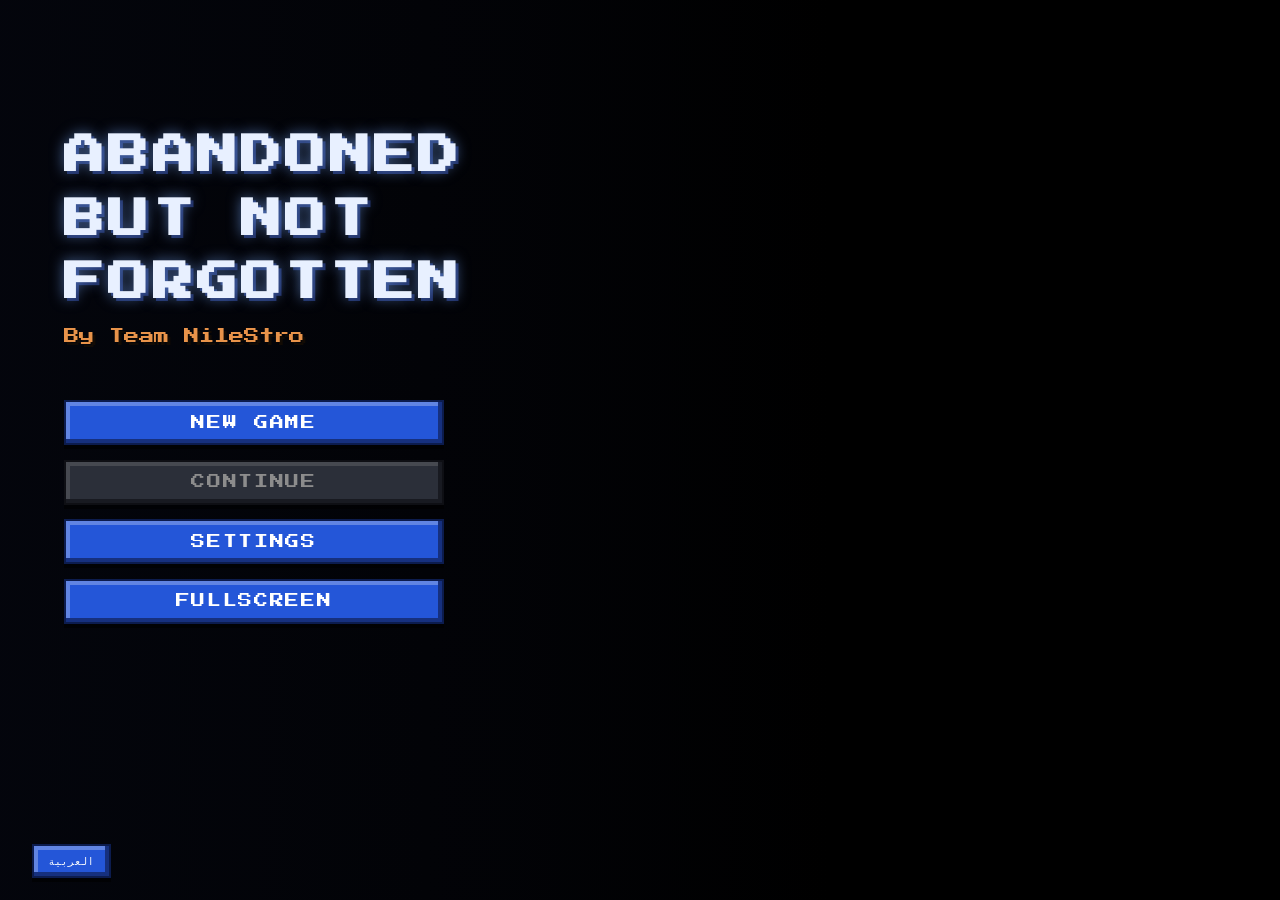
<file: index.html>
<!DOCTYPE html>

<html lang="en" dir="ltr">

<head>

  <meta charset="UTF-8" />

  <meta name="viewport" content="width=device-width, initial-scale=1.0, maximum-scale=1.0, user-scalable=no" />

  <meta name="description" content="Abandoned But Not Forgotten — Project OSIRIS: a space story game by Team NileStro" />

  <meta name="theme-color" content="#060812" />

  <title>Abandoned But Not Forgotten — Project OSIRIS</title>



  <link rel="icon" type="image/svg+xml" href="assets/images/favicon.svg" />



  <!-- خط بيكسل للإنجليزية + خط Handjet للعربية -->

  <link rel="preconnect" href="https://fonts.googleapis.com" />

  <link rel="preconnect" href="https://fonts.gstatic.com" crossorigin />

  <link

    href="https://fonts.googleapis.com/css2?family=Press+Start+2P&family=Handjet:wght@400..900&display=swap"

    rel="stylesheet"

  />



  <link rel="stylesheet" href="css/menu.css" />

  <link rel="stylesheet" href="css/scene1.css" />

  <link rel="stylesheet" href="css/scene2.css" />

</head>

<body data-page="menu" class="game-body">



  <!-- طبقة الانتقال السلس (الشاشة السوداء → فايد) -->

  <div id="transitionOverlay" class="transition-overlay"></div>



  <!-- خلفية الفيديو (لوب) -->

  <div class="video-wrap">

    <video id="bgVideo" autoplay muted loop playsinline preload="auto">

      <source src="assets/videos/menu-background.mp4" type="video/mp4" />

    </video>

  </div>



  <!-- تدرّج لقراءة أفضل خلف القوائم (يتقلب تلقائياً مع الاتجاه) -->

  <div class="readability-gradient"></div>



  <!-- منطقة القائمة -->

  <main class="menu-side" id="menuSide">



    <!-- العنوان -->

    <header class="title-block">

      <h1 class="game-title" id="gameTitle"></h1>

      <p class="team-credit" id="teamCredit"></p>

    </header>



    <!-- الأزرار -->

    <nav class="menu-buttons">

      <button class="pixel-btn primary" id="btnNewGame" data-i18n="newGame">NEW GAME</button>

      <button class="pixel-btn" id="btnContinue" data-i18n="continue">CONTINUE</button>

      <button class="pixel-btn" id="btnSettings" data-i18n="settings">SETTINGS</button>

      <button class="pixel-btn" id="btnFullscreen" data-i18n="fullscreen">FULLSCREEN</button>

    </nav>



 <!-- شريط تحميل الأصول — يظهر فوق خلفية القائمة الحية

         حتى اكتمال كل الصور والفيديوهات، ولا يحجبها إطلاقاً -->

    <div class="preload-hud" id="preloadHud" role="status" aria-live="polite">

      <span class="preload-label" id="preloadLabel">LOADING GAME ASSETS… 0%</span>

      <span class="preload-bar"><i class="preload-fill" id="preloadFill"></i></span>

    </div>

  </main>



  <!-- الشريط السفلي -->

  <footer class="bottom-bar">

    <button class="pixel-btn small" id="btnLangSwitch" data-lang-label></button>

  </footer>



  <!-- نافذة الإعدادات المنبثقة -->

  <div class="modal-overlay hidden" id="settingsModal" role="dialog" aria-modal="true">

    <div class="modal-box">

      <h2 class="modal-title" data-i18n="settingsTitle">SETTINGS</h2>



      <div class="setting-row">

        <label for="volumeSlider" data-i18n="volume">VOLUME</label>

        <input type="range" id="volumeSlider" min="0" max="100" value="70" step="1" />

        <span class="volume-value" id="volumeValue">70</span>

      </div>



      <div class="setting-row">

        <span data-i18n="language">LANGUAGE</span>

        <button class="pixel-btn small" id="btnLangSettings" data-lang-label></button>

      </div>



 <!-- ملء الشاشة — داخل تبويب الإعدادات نفسه -->

      <div class="setting-row">

        <span data-i18n="fullscreen">FULLSCREEN</span>

        <button class="pixel-btn small" id="btnFullscreenSettings" data-i18n="fullscreen">FULLSCREEN</button>

      </div>



 <!-- الملفات المصاحبة : قصة الأطفال + دليل المعلم — داخل الإعدادات -->

      <div class="setting-row files-row">

        <span data-i18n="files">FILES</span>

        <div class="files-btns">

          <button class="pixel-btn small" id="btnPdfStory" data-i18n="pdfStory">CHILDREN STORY (PDF)</button>

          <button class="pixel-btn small" id="btnPdfGuide" data-i18n="pdfGuide">TEACHER GUIDE (PDF)</button>

        </div>

      </div>



      <button class="pixel-btn small close-btn" id="btnCloseSettings" data-i18n="close">CLOSE</button>

    </div>

  </div>



  <!-- ============================================

       المشهد 1: شاشة السجل التاريخي (مضمّن في نفس الصفحة)

       الشاشة تعمل داخل الصفحة حتى يعمل الصوت تلقائياً

       ============================================ -->

  <div class="scene-host hidden-scene" id="sceneHost">

    <div class="crt" id="crt">

      <div class="scanlines"></div>

      <div class="scan-band"></div>

      <div class="flicker"></div>

      <div class="vignette"></div>



      <div class="term" id="terminal" aria-live="polite"></div>



      <div class="audio-hint" id="audioHint"></div>



      <div class="scene-tag" id="sceneTag"></div>

    </div>



    <div class="crt-off-overlay" id="crtOff"></div>

  </div>

  <!-- ============ نهاية المشهد 1 ============ -->



  <!-- المشهد 2: مرحلة المشي (مضمّن) -->

  <div class="scene-host hidden-scene" id="sceneHost2">

    <canvas id="scene2Canvas"></canvas>

  </div>

  <!-- ============ نهاية المشهد 2 ============ -->



  <script src="js/assets.js"></script>

  <script src="js/preload.js"></script>

  <script src="js/i18n.js"></script>

  <script src="js/main.js"></script>

  <script src="js/scene1.js"></script>

  <script src="js/scene2.js"></script>

</body>

</html>
</file>
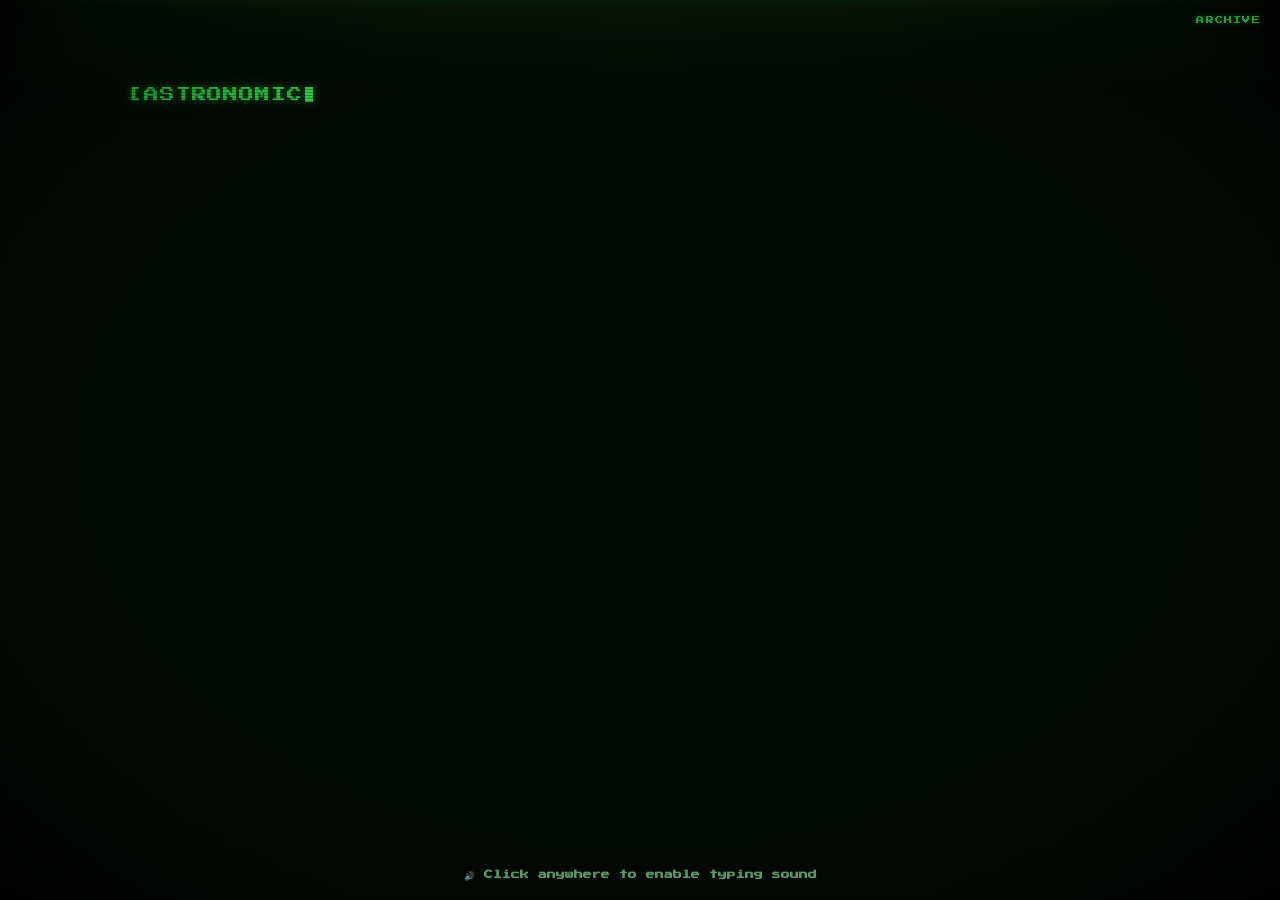
<file: scene1.html>
<!DOCTYPE html>
<html lang="en" dir="ltr">
<head>
  <meta charset="UTF-8" />
  <meta name="viewport" content="width=device-width, initial-scale=1.0, maximum-scale=1.0, user-scalable=no" />
  <meta name="theme-color" content="#060812" />
  <title>Project OSIRIS — Scene 1: The Archive</title>

  <link rel="icon" type="image/svg+xml" href="assets/images/favicon.svg" />

  <link rel="preconnect" href="https://fonts.googleapis.com" />
  <link rel="preconnect" href="https://fonts.gstatic.com" crossorigin />
  <link
    href="https://fonts.googleapis.com/css2?family=Press+Start+2P&family=Handjet:wght@400..900&display=swap"
    rel="stylesheet"
  />

  <link rel="stylesheet" href="css/scene1.css" />
</head>
<body data-page="scene-standalone" class="game-body">
  <!-- طبقة الانتقال السلس (الشاشة السوداء → فايد) -->
  <div id="transitionOverlay" class="transition-overlay"></div>

  <!-- حاوية شاشة CRT -->
  <div class="crt" id="crt">

    <!-- طبقات المؤثرات -->
    <div class="scanlines"></div>
    <div class="scan-band"></div>
    <div class="flicker"></div>
    <div class="vignette"></div>

    <!-- محتوى الطرفية -->
    <div class="term" id="terminal" aria-live="polite"></div>

    <!-- تلميح الصوت -->
    <div class="audio-hint" id="audioHint"></div>

    <!-- شارة المشهد -->
    <div class="scene-tag" id="sceneTag">ARCHIVE</div>
  </div>

  <!-- طبقة إطفاء الشاشة (نهاية المشهد) -->
  <div class="crt-off-overlay" id="crtOff"></div>

  <script src="js/assets.js"></script>
  <script src="js/i18n.js"></script>
  <script src="js/scene1.js"></script>
</body>
</html>
</file>
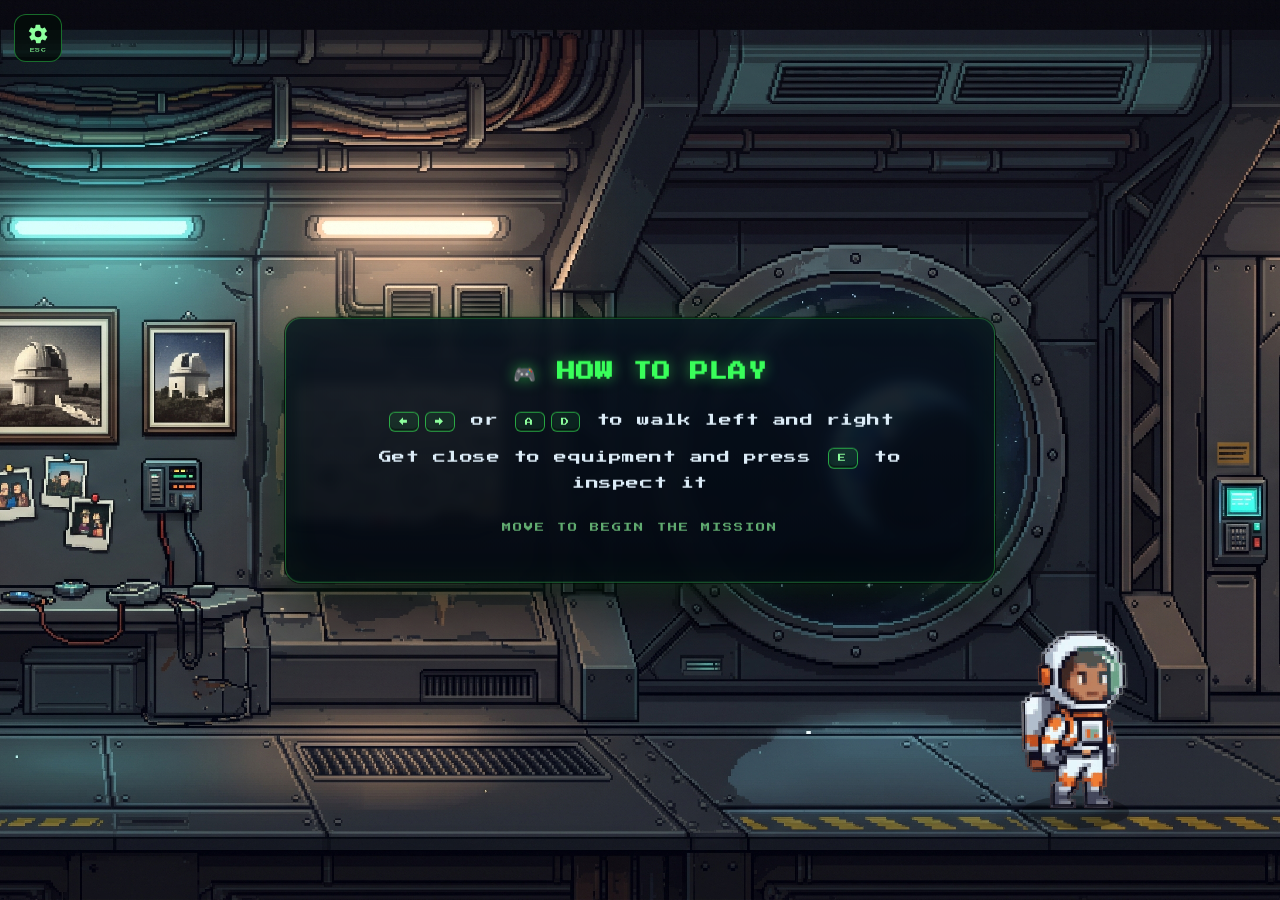
<file: scene2.html>
<!DOCTYPE html>
<html lang="en" dir="ltr">
<head>
  <meta charset="UTF-8" />
  <meta name="viewport" content="width=device-width, initial-scale=1.0, maximum-scale=1.0, user-scalable=no" />
  <meta name="theme-color" content="#060812" />
  <title>Project OSIRIS — Scene 2: Station Walk</title>

  <link rel="icon" type="image/svg+xml" href="assets/images/favicon.svg" />

  <link rel="preconnect" href="https://fonts.googleapis.com" />
  <link rel="preconnect" href="https://fonts.gstatic.com" crossorigin />
  <link
    href="https://fonts.googleapis.com/css2?family=Press+Start+2P&family=Handjet:wght@400..900&display=swap"
    rel="stylesheet"
  />

  <link rel="stylesheet" href="css/scene2.css" />
</head>
<body data-page="scene2-standalone" class="game-body">
  <canvas id="scene2Canvas"></canvas>

  <script src="js/assets.js"></script>
  <script src="js/preload.js"></script>
  <script src="js/i18n.js"></script>
  <script src="js/scene2.js"></script>
</body>
</html>
</file>
<file: css/menu.css>
/* =========================================================

   ABANDONED BUT NOT FORGOTTEN — NileStro

   الجزء الأول: صفحة البداية (Start Screen)

   ========================================================= */



:root {

  --btn-blue: #2456d8;

  --btn-blue-hover: #2f66f0;

  --btn-blue-shadow: #16307e;

  --title-white: #e8f0ff;

  --team-orange: #e8934a;

  --space-black: #060812;

  --font-pixel: "Press Start 2P", monospace;

  --font-arabic: "Handjet", sans-serif;

}



* { margin: 0; padding: 0; box-sizing: border-box; }



html, body {

  width: 100%;

  height: 100%;

  overflow: hidden;

  background: var(--space-black);

  font-family: var(--font-pixel);

  user-select: none;

}



/* ================== خلفية الفيديو ================== */

.video-wrap {

  position: fixed;

  inset: 0;

  overflow: hidden;

  z-index: 0;

}



.video-wrap video {

  width: 100%;

  height: 100%;

  object-fit: cover;

  /* في العربية ينعكس الفيديو: الشخصيات تنتقل لليسار */

  transition: transform 0.4s ease;

}



html[dir="rtl"] .video-wrap video {

  transform: scaleX(-1);

}



/* تدرّج لتحسين قراءة النصوص فوق الفيديو (يتقلب مع الاتجاه) */

.readability-gradient {

  position: fixed;

  inset: 0;

  z-index: 1;

  pointer-events: none;

  background: linear-gradient(90deg, rgba(4, 6, 14, 0.85) 0%, rgba(4, 6, 14, 0.45) 38%, rgba(4, 6, 14, 0) 65%);

}



html[dir="rtl"] .readability-gradient {

  background: linear-gradient(90deg, rgba(4, 6, 14, 0) 35%, rgba(4, 6, 14, 0.45) 62%, rgba(4, 6, 14, 0.85) 100%);

}



/* ================== منطقة القائمة ================== */

/* في الإنجليزية: يمين الفيديو (شخصيات) — القائمة يسار */

.menu-side {

  position: fixed;

  z-index: 2;

  top: 0;

  left: 0;

  height: 100%;

  width: 42%;

  display: flex;

  flex-direction: column;

  justify-content: center;

  padding: 0 3.5rem 4rem 4rem;

}



/* في العربية: القائمة يمين */

html[dir="rtl"] .menu-side {

  left: auto;

  right: 0;

  padding: 0 4rem 4rem 3.5rem;

  text-align: right;

}



/* ---------- العنوان ---------- */

.title-block { margin-bottom: 3.5rem; }



.game-title {

  color: var(--title-white);

  font-size: clamp(1.8rem, 3.2vw, 3rem);

  line-height: 1.55;

  letter-spacing: 0.08em;

  text-shadow:

    0 0 14px rgba(120, 170, 255, 0.55),

    3px 3px 0 #1b2a5e;

  white-space: pre-line; /* يسمح بأسطر مكتوبة من JS */

}



html[dir="rtl"] .game-title {

  font-family: var(--font-arabic);

  font-weight: 900; /* Handjet Black — أثقل وزن حتى لا يظهر نحيفاً */

  letter-spacing: 0.02em;

  font-size: clamp(2.6rem, 4.8vw, 4.4rem);

  line-height: 1.45;

}



.team-credit {

  margin-top: 0.9rem;

  color: var(--team-orange);

  font-size: clamp(0.7rem, 1.2vw, 1rem);

  text-shadow: 3px 3px 0 rgba(20, 12, 4, 0.9);

}



html[dir="rtl"] .team-credit {

  font-family: var(--font-arabic);

  font-weight: 900;

  font-size: clamp(1.4rem, 2.4vw, 2rem);

}



/* ---------- الأزرار ---------- */

.menu-buttons {

  display: flex;

  flex-direction: column;

  gap: 0.9rem;

  width: min(100%, 380px);

}



.pixel-btn {

  font-family: inherit;

  font-size: clamp(0.8rem, 1.1vw, 1rem);

  letter-spacing: 0.12em;

  color: #ffffff;

  background: var(--btn-blue);

  border: 2px solid #0c1c4e;

  padding: 0.85rem 1.2rem;

  cursor: pointer;

  box-shadow:

    inset -4px -4px 0 var(--btn-blue-shadow),

    inset 4px 4px 0 rgba(255, 255, 255, 0.28),

    0 4px 0 rgba(0, 0, 0, 0.55);

  transition: background 0.12s ease, transform 0.08s ease;

  text-align: center;

}



.pixel-btn:hover:not(:disabled) {

  background: var(--btn-blue-hover);

  transform: translateY(-2px);

}



.pixel-btn:active:not(:disabled) {

  transform: translateY(1px);

  box-shadow:

    inset 4px 4px 0 var(--btn-blue-shadow),

    0 1px 0 rgba(0, 0, 0, 0.55);

}



.pixel-btn:disabled {

  cursor: not-allowed;

  filter: grayscale(0.85) brightness(0.55);

}



/* زر صغير (تغيير اللغة / إغلاق) */

.pixel-btn.small {

  font-size: 0.62rem;

  padding: 0.55rem 0.9rem;

  letter-spacing: 0.06em;

}



html[dir="rtl"] .pixel-btn.small {

  font-family: var(--font-arabic);

  font-size: 1.25rem;

  font-weight: 900;

}



/* ---------- انتقال إلى المشاهد ---------- */

body.fade-out {

  animation: screen-fade 0.35s ease forwards;

}



@keyframes screen-fade {

  to { opacity: 0; filter: brightness(0); }

}



/* ================== الشريط السفلي ================== */

.bottom-bar {

  position: fixed;

  z-index: 2;

  bottom: 1.4rem;

  left: 2rem;

  display: flex;

  align-items: center;

  gap: 1.2rem;

}



html[dir="rtl"] .bottom-bar {

  left: auto;

  right: 2rem;

  flex-direction: row-reverse;

}





/* ================== نافذة الإعدادات ================== */

.modal-overlay {

  position: fixed;

  inset: 0;

  z-index: 10;

  background: rgba(2, 4, 10, 0.75);

  display: flex;

  align-items: center;

  justify-content: center;

  backdrop-filter: blur(3px);

}



.modal-overlay.hidden { display: none; }



.modal-box {

  background: #0b1030;

  border: 3px solid var(--btn-blue);

  box-shadow: 0 0 0 3px #0c1c4e, 0 10px 40px rgba(0, 0, 0, 0.8);

  padding: 2.2rem 2.6rem;

  min-width: min(92vw, 460px);

  display: flex;

  flex-direction: column;

  gap: 1.6rem;

}



.modal-title {

  color: var(--title-white);

  font-size: 1.1rem;

  letter-spacing: 0.15em;

  text-align: center;

  text-shadow: 0 0 10px rgba(120, 170, 255, 0.5);

}



html[dir="rtl"] .modal-title {

  font-family: var(--font-arabic);

  font-weight: 900;

  font-size: 1.9rem;

  letter-spacing: 0;

}



.setting-row {

  display: flex;

  align-items: center;

  gap: 1rem;

  color: var(--title-white);

  font-size: 0.75rem;

  letter-spacing: 0.08em;

}



html[dir="rtl"] .setting-row {

  font-family: var(--font-arabic);

  font-weight: 900;

  font-size: 1.5rem;

  flex-direction: row-reverse;

}



html[dir="rtl"] .volume-value {

  font-size: 1.2rem;

}



.setting-row label,

.setting-row span:first-child {

  flex: 1;

  text-align: inherit;

}



html[dir="rtl"] .setting-row span:first-child { text-align: right; }



/* منزلق الصوت بستايل بيكسل */

input[type="range"] {

  -webkit-appearance: none;

  appearance: none;

  flex: 1.4;

  height: 14px;

  background: #0c1540;

  border: 2px solid #0c1c4e;

  outline: none;

  cursor: pointer;

}



input[type="range"]::-webkit-slider-thumb {

  -webkit-appearance: none;

  width: 16px;

  height: 26px;

  background: var(--btn-blue-hover);

  border: 2px solid #0c1c4e;

  box-shadow: inset -3px -3px 0 var(--btn-blue-shadow), inset 3px 3px 0 rgba(255,255,255,0.3);

  cursor: pointer;

}



input[type="range"]::-moz-range-thumb {

  width: 16px;

  height: 26px;

  background: var(--btn-blue-hover);

  border: 2px solid #0c1c4e;

  border-radius: 0;

  cursor: pointer;

}



.volume-value {

  min-width: 3ch;

  text-align: center;

  color: #9fd0ff;

  font-size: 0.7rem;

}



.close-btn { align-self: center; margin-top: 0.4rem; }



/* ================== قسم الملفات داخل الإعدادات ================== */

.setting-row.files-row {

  flex-direction: column;

  align-items: stretch;

  gap: 0.7rem;

  padding-top: 0.4rem;

  border-top: 1px dashed rgba(120, 170, 255, 0.25);

}



html[dir="rtl"] .setting-row.files-row { flex-direction: column; }



.files-row > span {

  color: var(--title-white);

  font-size: 0.75rem;

  letter-spacing: 0.08em;

}



html[dir="rtl"] .files-row > span {

  font-family: var(--font-arabic);

  font-weight: 900;

  font-size: 1.5rem;

  letter-spacing: 0;

}



.files-btns {

  display: flex;

  gap: 0.7rem;

  flex-wrap: wrap;

}



.files-btns .pixel-btn { flex: 1 1 180px; }



/* ================== شريط تحميل الأصول ==================

   يظهر أسفل أزرار القائمة فوق الخلفية الحية أثناء التحميل

   المسبق الكامل — لا يحجب الخلفية ولا يستبدلها بشاشة سوداء.

   الأزرار مقفلة حتى اكتمال النسبة، ثم يختفي الشريط بسلاسة. */

.preload-hud {

  margin-top: 2.4rem;

  width: min(100%, 380px);

  display: flex;

  flex-direction: column;

  gap: 0.6rem;

  transition: opacity 0.5s ease;

}



.preload-hud.done { opacity: 0; pointer-events: none; }



.preload-label {

  font-size: clamp(0.62rem, 1vw, 0.8rem);

  letter-spacing: 0.08em;

  color: #ffd76a;

  text-shadow: 2px 2px 0 rgba(10, 8, 2, 0.9);

}



html[dir="rtl"] .preload-label {

  font-family: var(--font-arabic);

  font-weight: 900;

  font-size: 1.35rem;

  letter-spacing: 0.02em;

}



.preload-bar {

  height: 14px;

  background: rgba(6, 10, 24, 0.75);

  border: 2px solid #0c1c4e;

  box-shadow: inset 2px 2px 0 rgba(0, 0, 0, 0.5), 0 3px 0 rgba(0, 0, 0, 0.55);

  overflow: hidden;

}



.preload-fill {

  display: block;

  height: 100%;

  width: 0%;

  background: repeating-linear-gradient(-45deg, #ffd76a 0 10px, #e8b63e 10px 20px);

  box-shadow: inset -3px -3px 0 rgba(0, 0, 0, 0.25), inset 3px 3px 0 rgba(255, 255, 255, 0.35);

  transition: width 0.3s ease;

}
</file>
<file: css/scene1.css>
/* =========================================================
   Scene 1 — The Archive Screen
   شاشة سوداء + تأثير CRT + طباعة نص أخضر فسفوري
   ========================================================= */

:root {
  --phosphor: #39ff5a;
  --phosphor-dim: #1d9e33;
  --phosphor-glow: rgba(57, 255, 90, 0.55);
  --font-pixel: "Press Start 2P", monospace;
  --font-arabic: "Handjet", sans-serif;
}

* { margin: 0; padding: 0; box-sizing: border-box; }

html, body {
  width: 100%;
  height: 100%;
  overflow: hidden;
  background: #000;
  user-select: none;
}

/* ================== شاشة CRT ================== */
.crt {
  position: fixed;
  inset: 0;
  background: #010401;
  cursor: pointer; /* الشاشة تشير للنقر (تخطي/متابعة) */
}

/* —— خطوط المسح الأفقية (Scanlines) —— */
.scanlines {
  position: absolute;
  inset: 0;
  z-index: 5;
  pointer-events: none;
  background: repeating-linear-gradient(
    0deg,
    rgba(0, 0, 0, 0.28) 0px,
    rgba(0, 0, 0, 0.28) 1px,
    transparent 1px,
    transparent 3px
  );
}

/* —— شعاع ضوئي يجوب الشاشة من فوق لتحت —— */
.scan-band {
  position: absolute;
  left: 0;
  right: 0;
  height: 90px;
  z-index: 6;
  pointer-events: none;
  background: linear-gradient(
    0deg,
    rgba(57, 255, 90, 0) 0%,
    rgba(57, 255, 90, 0.035) 60%,
    rgba(57, 255, 90, 0.07) 92%,
    rgba(57, 255, 90, 0.12) 100%
  );
  animation: band-sweep 5.5s linear infinite;
}

@keyframes band-sweep {
  0%   { top: -90px; }
  100% { top: 100%; }
}

/* —— وميض خفيف كشاشات قديمة —— */
.flicker {
  position: absolute;
  inset: 0;
  z-index: 4;
  pointer-events: none;
  background: rgba(57, 255, 90, 0.03);
  animation: screen-flicker 0.12s steps(2) infinite;
}

@keyframes screen-flicker {
  0%   { opacity: 1; }
  50%  { opacity: 0.55; }
  100% { opacity: 1; }
}

/* —— تظليل حواف الشاشة —— */
.vignette {
  position: absolute;
  inset: 0;
  z-index: 7;
  pointer-events: none;
  background: radial-gradient(
    ellipse at center,
    transparent 52%,
    rgba(0, 0, 0, 0.55) 88%,
    rgba(0, 0, 0, 0.9) 100%
  );
}

/* ================== الطرفية (النص) ================== */
.term {
  position: absolute;
  z-index: 3;
  inset: 0;
  padding: 9vh 10vw;
  overflow: hidden;
  direction: rtl;          /* الافتراضي عربي — يتبدل من JS */
  text-align: start;
  font-family: var(--font-arabic);
  font-weight: 900;
  font-size: clamp(1.5rem, 2.6vw, 2.4rem);
  line-height: 1.55;
  color: var(--phosphor);
  text-shadow:
    0 0 6px var(--phosphor-glow),
    0 0 18px rgba(57, 255, 90, 0.35);
  white-space: pre-wrap;   /* يحافظ على مسافات الأسطر الداخلية */
  word-break: break-word;
}

.term.dir-en {
  direction: ltr;
  font-family: var(--font-pixel);
  font-weight: 400;
  font-size: clamp(0.65rem, 1.15vw, 0.95rem);
  line-height: 1.9;
  letter-spacing: 0.06em;
}

/* المؤشر الوامض في نهاية الكتابة */
.caret {
  display: inline-block;
  width: 0.55em;
  height: 1em;
  margin-inline-start: 0.15em;
  background: var(--phosphor);
  box-shadow: 0 0 8px var(--phosphor-glow);
  vertical-align: text-bottom;
  animation: caret-blink 0.8s steps(1) infinite;
}

@keyframes caret-blink {
  0%, 49%  { opacity: 1; }
  50%, 100% { opacity: 0; }
}

/* ================== تلميح الصوت ================== */
.audio-hint {
  position: fixed;
  z-index: 8;
  bottom: 1.2rem;
  left: 0;
  right: 0;
  text-align: center;
  font-family: var(--font-arabic);
  font-weight: 700;
  font-size: 1.1rem;
  color: #79c98a;
  opacity: 0.75;
  transition: opacity 0.5s ease;
}

.audio-hint.dir-en { font-family: var(--font-pixel); font-size: 0.55rem; }

.audio-hint.hidden { opacity: 0; }

/* ================== شارة المشهد ================== */
.scene-tag {
  position: fixed;
  z-index: 8;
  top: 1rem;
  inset-inline-end: 1.2rem;
  font-family: var(--font-pixel);
  font-weight: 400;
  font-size: 0.5rem;
  letter-spacing: 0.15em;
  color: var(--phosphor-dim);
  text-shadow: 0 0 6px rgba(57, 255, 90, 0.3);
}

/* ================== طبقة الانتقال السلس (الشاشة السوداء) ================== */
.transition-overlay {
  position: fixed;
  inset: 0;
  background: #000;
  z-index: 9999;
  opacity: 1;
  pointer-events: none;
  transition: opacity 0.9s ease;
}

.transition-overlay.fade-out {
  opacity: 0;
  pointer-events: none;
}

.crt-off-overlay {
  position: fixed;
  inset: 0;
  z-index: 20;
  background: #000;
  opacity: 0;
  pointer-events: none;
  transition: opacity 0.25s ease;
}

.crt-off-overlay.active { opacity: 1; }

/* ================== مذايري المشهد المضمّن (index.html) ================== */
/* المشهد يتحرك داخل الصفحة الرئيسة — شفاف مخفي حتى يُطلَق */
.scene-host {
  position: fixed;
  inset: 0;
  z-index: 30;
}

.scene-host.hidden-scene { display: none; }

.crt.off {
  animation: crt-power-off 0.55s ease-in forwards;
}

@keyframes crt-power-off {
  0%   { transform: scaleY(1);    filter: brightness(1); }
  55%  { transform: scaleY(0.04); filter: brightness(2.4); }  /* خط أفقي ساطع */
  75%  { transform: scaleY(0.04) scaleX(0.7); filter: brightness(3); }
  100% { transform: scaleY(0.0001) scaleX(0); filter: brightness(0); }
}
</file>
<file: css/scene2.css>
/* =========================================================

   Scene 2 — Gameplay stage (Zien walk)

   ========================================================= */



html, body {

  margin: 0;

  padding: 0;

  width: 100%;

  height: 100%;

  overflow: hidden;

  background: #000;

  font-family: 'Press Start 2P', monospace;

}



#scene2Canvas {

  display: block;

  width: 100vw;

  height: 100vh;

  cursor: default;

}



/* ================== لوحة الإرشادات ================== */

.instructions-panel {

  position: fixed;

  top: 50%;

  left: 50%;

  transform: translate(-50%, -50%);



  z-index: 10;

  pointer-events: none;



  width: min(90vw, 620px);

  padding: clamp(20px, 3.2vw, 34px) clamp(22px, 4vw, 44px);



  text-align: center;

  color: #dcecf7;

  font-family: 'Handjet', 'Press Start 2P', sans-serif;

  font-weight: 700;

  font-size: clamp(1.05rem, 2vw, 1.5rem);

  line-height: 1.75;



  background: linear-gradient(180deg, rgba(8, 18, 30, 0.90), rgba(3, 8, 16, 0.94));

  border: 1px solid rgba(57, 255, 90, 0.35);

  border-radius: 16px;

  box-shadow:

    0 0 0 1px rgba(0, 0, 0, 0.65),

    inset 0 0 40px rgba(57, 255, 90, 0.05),

    0 0 34px rgba(57, 255, 90, 0.14),

    0 26px 60px rgba(0, 0, 0, 0.60);

  backdrop-filter: blur(6px);

  -webkit-backdrop-filter: blur(6px);



  opacity: 1;

  transition: opacity 0.7s ease, transform 0.7s ease;

}



.instructions-panel.hidden {

  opacity: 0;

  transform: translate(-50%, -46%);

  pointer-events: none;

}



.instructions-panel h2 {

  margin: 0 0 16px;

  font-family: 'Handjet', sans-serif;

  font-weight: 900;

  font-size: clamp(1.4rem, 2.6vw, 2rem);

  letter-spacing: 0.01em;

  color: #39ff5a;

  text-shadow: 0 0 14px rgba(57, 255, 90, 0.55);

}



.instructions-panel p {

  margin: 10px 0;

  white-space: normal;

}



.instructions-panel .panel-start {

  margin-top: 20px;

  font-size: 0.72em;

  letter-spacing: 0.22em;

  color: #7fe08f;

  opacity: 0.75;

  animation: panel-pulse 2.2s ease-in-out infinite;

}



@keyframes panel-pulse {

  0%, 100% { opacity: 0.35; }

  50%      { opacity: 0.95; }

}



/* أزرار الكيبورد داخل اللوحة */

.instructions-panel kbd {

  display: inline-block;

  min-width: 1.5em;

  margin: 0 3px;

  padding: 3px 8px;

  border: 1px solid rgba(57, 255, 90, 0.6);

  border-radius: 6px;

  background: rgba(57, 255, 90, 0.08);

  color: #8dff9d;

  font-family: 'Press Start 2P', monospace;

  font-size: 0.62em;

  line-height: 1.6;

  vertical-align: middle;

  box-shadow: inset 0 -2px 0 rgba(0, 0, 0, 0.45);

  text-shadow: none;

}



/* النسخة الإنجليزية */

.instructions-panel.lang-en {

  font-family: 'Press Start 2P', monospace;

  font-weight: 400;

  font-size: clamp(0.6rem, 1.05vw, 0.8rem);

  line-height: 2.1;

  letter-spacing: 0.04em;

}



.instructions-panel.lang-en h2 {

  font-family: 'Press Start 2P', monospace;

  font-size: clamp(0.85rem, 1.5vw, 1.15rem);

  letter-spacing: 0.06em;

}



/* ================== رسالة التفاعل (E) ================== */

.scene2-toast {

  position: fixed;

  left: 50%;

  bottom: 9vh;

  transform: translate(-50%, 12px);



  z-index: 11;

  pointer-events: none;



  padding: 10px 22px;

  border: 1px solid rgba(57, 255, 90, 0.4);

  border-radius: 999px;

  background: rgba(4, 12, 10, 0.88);

  color: #b6ffc2;

  font-family: 'Handjet', sans-serif;

  font-weight: 700;

  font-size: 1.15rem;

  text-align: center;

  white-space: nowrap;



  opacity: 0;

  transition: opacity 0.35s ease, transform 0.35s ease;

}



.scene2-toast.show {

  opacity: 1;

  transform: translate(-50%, 0);

}



@media (max-width: 600px) {

  .scene2-toast { font-size: 0.95rem; white-space: normal; width: 84vw; }

}



/* ================== زر الترس (الإعدادات) ================== */

.gear-btn {

  position: fixed;

  top: 14px;

  left: 14px;

  z-index: 12;



  width: 48px;

  height: 48px;

  padding: 0;



  display: flex;

  flex-direction: column;

  align-items: center;

  justify-content: center;

  gap: 3px;



  color: #8dff9d;

  background: rgba(4, 12, 10, 0.85);

  border: 1px solid rgba(57, 255, 90, 0.4);

  border-radius: 12px;

  cursor: pointer;



  transition: transform 0.18s ease, border-color 0.18s ease, box-shadow 0.18s ease;

}



.gear-btn svg {

  width: 22px;

  height: 22px;

  fill: currentColor;

}



.gear-btn:hover,

.gear-btn:focus-visible {

  border-color: rgba(57, 255, 90, 0.95);

  box-shadow: 0 0 16px rgba(57, 255, 90, 0.30);

  transform: rotate(30deg) scale(1.05);

  outline: none;

}



.gear-btn .kbd-mini {

  font-family: 'Press Start 2P', monospace;

  font-size: 5px;

  letter-spacing: 0.12em;

  color: #6dd07d;

  opacity: 0.85;

}



/* ================== نافذة إعدادات اللعب ================== */

.s2-modal-overlay {

  position: fixed;

  inset: 0;

  z-index: 40;

  background: rgba(2, 6, 12, 0.72);

  backdrop-filter: blur(4px);

  -webkit-backdrop-filter: blur(4px);

  display: flex;

  align-items: center;

  justify-content: center;

}



.s2-modal-overlay.hidden { display: none; }



.s2-modal {

  width: min(90vw, 420px);

  padding: 26px 28px;



  display: flex;

  flex-direction: column;

  gap: 20px;



  color: #dcecf7;

  font-family: 'Handjet', 'Press Start 2P', sans-serif;

  font-weight: 700;

  font-size: 1.15rem;



  background: linear-gradient(180deg, rgba(8, 18, 30, 0.94), rgba(3, 8, 16, 0.97));

  border: 1px solid rgba(57, 255, 90, 0.35);

  border-radius: 16px;

  box-shadow:

    0 0 0 1px rgba(0, 0, 0, 0.65),

    0 0 30px rgba(57, 255, 90, 0.12),

    0 24px 60px rgba(0, 0, 0, 0.6);

}



.s2-modal .s2-title {

  margin: 0;

  text-align: center;

  color: #39ff5a;

  font-family: 'Handjet', sans-serif;

  font-weight: 900;

  font-size: 1.7rem;

  text-shadow: 0 0 12px rgba(57, 255, 90, 0.5);

}



.s2-modal .s2-row {

  display: flex;

  align-items: center;

  gap: 14px;

}



.s2-modal .s2-row > span { flex: 1; }



.s2-modal input[type="range"] {

  -webkit-appearance: none;

  appearance: none;

  flex: 1.2;

  height: 12px;

  background: #0c1540;

  border: 2px solid #0c1c4e;

  outline: none;

  cursor: pointer;

}



.s2-modal input[type="range"]::-webkit-slider-thumb {

  -webkit-appearance: none;

  width: 15px;

  height: 24px;

  background: #2f66f0;

  border: 2px solid #0c1c4e;

  box-shadow: inset -3px -3px 0 #16307e, inset 3px 3px 0 rgba(255,255,255,0.3);

  cursor: pointer;

}



.s2-modal input[type="range"]::-moz-range-thumb {

  width: 15px;

  height: 24px;

  background: #2f66f0;

  border: 2px solid #0c1c4e;

  border-radius: 0;

  cursor: pointer;

}



.s2-modal .s2-volume-value {

  flex: none;

  min-width: 3ch;

  text-align: center;

  color: #9fd0ff;

}



.s2-btn {

  font-family: 'Handjet', 'Press Start 2P', sans-serif;

  font-weight: 700;

  font-size: 1.05rem;

  color: #eaf4ff;

  background: rgba(36, 86, 216, 0.35);

  border: 1px solid rgba(57, 255, 90, 0.35);

  border-radius: 10px;

  padding: 8px 16px;

  cursor: pointer;

  transition: background 0.15s ease, border-color 0.15s ease;

}



.s2-btn:hover { background: rgba(36, 86, 216, 0.55); border-color: rgba(57, 255, 90, 0.7); }



.s2-btn.primary {

  align-self: center;

  min-width: 130px;

  background: rgba(57, 255, 90, 0.12);

  color: #8dff9d;

}



.s2-btn.primary:hover { background: rgba(57, 255, 90, 0.22); }



/* زر العودة للقائمة الرئيسية */

.s2-modal .s2-menu-btn {

  align-self: center;

  min-width: 200px;

  background: rgba(216, 88, 66, 0.16);

  border-color: rgba(255, 150, 120, 0.45);

  color: #ffb48f;

}



.s2-modal .s2-menu-btn:hover {

  background: rgba(216, 88, 66, 0.32);

  border-color: rgba(255, 170, 140, 0.75);

}



/* ================== الحوار ================== */

.dialogue-panel {

  position: fixed;

  left: 50%;

  bottom: calc(3vh + 26px);

  transform: translateX(-50%);



  z-index: 64;

  pointer-events: none;



  width: min(92vw, 720px);

  padding: 16px 22px 14px;



  border: 1px solid rgba(57, 255, 90, 0.4);

  border-radius: 14px;

  background: linear-gradient(180deg, rgba(8, 18, 30, 0.93), rgba(3, 8, 16, 0.96));

  box-shadow:

    0 0 0 1px rgba(0, 0, 0, 0.6),

    0 0 26px rgba(57, 255, 90, 0.12),

    0 18px 44px rgba(0, 0, 0, 0.55);

  backdrop-filter: blur(6px);

  -webkit-backdrop-filter: blur(6px);



  color: #eaf4ff;

  font-family: 'Handjet', sans-serif;

  font-weight: 700;

  font-size: clamp(1.1rem, 2.1vw, 1.45rem);

  line-height: 1.7;

  text-align: right;



  animation: dialogue-in 0.30s ease-out both;

}



@keyframes dialogue-in {

  from { opacity: 0; transform: translateX(-50%) translateY(14px); }

  to   { opacity: 1; transform: translateX(-50%) translateY(0); }

}



.dialogue-panel.hidden {

  animation: none;

  opacity: 0;

  transition: opacity 0.45s ease;

}



.dialogue-name {

  display: inline-block;

  margin-bottom: 8px;

  padding: 2px 16px 4px;

  border-radius: 999px;

  border: 1px solid rgba(57, 255, 90, 0.45);

  background: rgba(57, 255, 90, 0.10);

  color: #8dff9d;

  font-size: 0.95em;

}



/* شارة المتحدث — لون خاص لكل شخصية */

.dialogue-name.speaker-zain {

  color: #8dff9d;

  border-color: rgba(57, 255, 90, 0.45);

  background: rgba(57, 255, 90, 0.10);

}



.dialogue-name.speaker-tarek {

  color: #ffd29d;

  border-color: rgba(255, 170, 80, 0.50);

  background: rgba(255, 160, 60, 0.12);

}



.dialogue-name.speaker-sohail {

  color: #9ddcff;

  border-color: rgba(90, 190, 255, 0.55);

  background: rgba(70, 160, 255, 0.12);

  text-shadow: 0 0 8px rgba(90, 190, 255, 0.45);

}



/* فريق NileStro (خلف الكواليس): لون لكل عضو */

.dialogue-name.speaker-malak {

  color: #a8e6b0;

  border-color: rgba(120, 220, 150, 0.50);

  background: rgba(110, 210, 150, 0.12);

}



.dialogue-name.speaker-ranya {

  color: #f0a89a;

  border-color: rgba(230, 140, 120, 0.50);

  background: rgba(225, 130, 110, 0.12);

}



.dialogue-name.speaker-mazen {

  color: #b9c8ff;

  border-color: rgba(140, 165, 255, 0.55);

  background: rgba(120, 145, 255, 0.12);

}



.dialogue-name.speaker-mohamed {

  color: #ffe08f;

  border-color: rgba(255, 205, 100, 0.55);

  background: rgba(255, 190, 80, 0.12);

}



.dialogue-text {

  white-space: pre-wrap;

  word-break: break-word;

}



.dialogue-next {

  margin-top: 8px;

  text-align: center;

  color: #7fe08f;

  font-size: 0.85em;

  animation: next-blink 1.1s steps(2) infinite;

}



@keyframes next-blink {

  0%, 49%  { opacity: 1; }

  50%, 100% { opacity: 0.15; }

}



/* النسخة الإنجليزية للحوار */

.dialogue-panel.lang-en {

  font-family: 'Press Start 2P', monospace;

  font-weight: 400;

  font-size: clamp(0.62rem, 1.15vw, 0.85rem);

  line-height: 2;

  letter-spacing: 0.03em;

  text-align: left;

}



/* ================== سهم الخروج (يسار) ================== */

.exit-hint {

  position: fixed;

  left: 26px;

  top: 50%;

  transform: translateY(-50%);



  z-index: 12;

  pointer-events: none;



  color: #8dff9d;

  filter: drop-shadow(0 0 10px rgba(57, 255, 90, 0.55));

  opacity: 0.9;

}



.exit-hint .arrow {

  display: inline-block;

  font-size: 44px;

  animation: exit-slide 1.25s ease-in-out infinite;

}



@keyframes exit-slide {

  0%, 100% { transform: translateX(0);     opacity: 0.45; }

  50%      { transform: translateX(-16px); opacity: 1; }

}



/* سهم الخروج من جهة اليمين (الغرفة التالية) */

.exit-hint.exit-right {

  left: auto;

  right: 26px;

}



.exit-hint.exit-right .arrow {

  animation: exit-slide-right 1.25s ease-in-out infinite;

}



@keyframes exit-slide-right {

  0%, 100% { transform: translateX(0);    opacity: 0.45; }

  50%      { transform: translateX(16px); opacity: 1; }

}



.exit-hint.hidden { opacity: 0; }



.exit-hint.hidden .arrow { animation: none; }



/* ================== تعتيم انتقال الغرف ================== */

.room-fade {

  position: fixed;

  inset: 0;

  z-index: 20;

  background: #000;

  opacity: 0;

  pointer-events: none;

  transition: opacity 0.6s ease;

}



.room-fade.on { opacity: 1; }



/* ================== اهتزاز الشاشة عند اصطدام النيازك ================== */

@keyframes host-shake {

  0%, 100% { transform: translate(0, 0); }

  10%      { transform: translate(-14px, 9px); }

  20%      { transform: translate(12px, -8px); }

  30%      { transform: translate(-10px, -12px); }

  40%      { transform: translate(9px, 10px); }

  50%      { transform: translate(-12px, 6px); }

  60%      { transform: translate(10px, -9px); }

  70%      { transform: translate(-8px, 12px); }

  80%      { transform: translate(7px, -7px); }

  90%      { transform: translate(-9px, 4px); }

}



.scene-host.screen-shake,

body.screen-shake {

  animation: host-shake 0.4s linear infinite;

}



/* ================== الشاشة التحذيرية الحمراء الوامضة ================== */

.impact-warn {

  position: fixed;

  inset: 0;

  z-index: 26;

  display: flex;

  align-items: center;

  justify-content: center;

  text-align: center;

  padding: 0 6vw;



  background:

    radial-gradient(ellipse at center,

      rgba(255, 30, 30, 0.10) 30%,

      rgba(120, 0, 0, 0.42) 85%,

      rgba(40, 0, 0, 0.72) 100%),

    rgba(88, 0, 0, 0.26);



  color: #ff6b6b;

  font-family: 'Handjet', 'Press Start 2P', sans-serif;

  font-weight: 900;

  font-size: clamp(1.5rem, 3.4vw, 2.6rem);

  line-height: 1.6;

  text-shadow:

    0 0 18px rgba(255, 40, 40, 0.75),

    0 0 46px rgba(255, 60, 60, 0.35);



  animation: warn-blink 0.55s steps(2) infinite;

}



/* إنذار تجمّد الليزر (المشهد 4): وميض أزرق جليدي بدل الأحمر النيزكي */

.impact-warn.laser-warn {

  background:

    radial-gradient(ellipse at center,

      rgba(80, 190, 255, 0.10) 30%,

      rgba(8, 60, 110, 0.46) 85%,

      rgba(2, 24, 48, 0.74) 100%),

    rgba(6, 34, 66, 0.30);

  color: #9ddcff;

  text-shadow:

    0 0 18px rgba(90, 200, 255, 0.8),

    0 0 46px rgba(60, 160, 255, 0.4);

}



.impact-warn.lang-en {

  font-family: 'Press Start 2P', monospace;

  font-weight: 400;

  font-size: clamp(0.7rem, 1.6vw, 1.15rem);

  line-height: 2.1;

  letter-spacing: 0.05em;

}



@keyframes warn-blink {

  0%, 49%  { opacity: 1; }

  50%, 100% { opacity: 0.25; }

}



/* ================== لافتة المهمة العاجلة ================== */

.mission-banner {

  position: fixed;

  top: 18px;

  left: 50%;

  transform: translateX(-50%);



  z-index: 13;

  pointer-events: none;



  padding: 12px 26px;

  border: 1px solid rgba(255, 90, 70, 0.65);

  border-radius: 12px;

  background: linear-gradient(180deg, rgba(44, 10, 10, 0.92), rgba(20, 4, 4, 0.95));

  box-shadow:

    0 0 24px rgba(255, 70, 60, 0.25),

    0 12px 30px rgba(0, 0, 0, 0.5);



  color: #ff9d8f;

  font-family: 'Handjet', 'Press Start 2P', sans-serif;

  font-weight: 900;

  font-size: clamp(1.2rem, 2.4vw, 1.7rem);

  letter-spacing: 0.02em;

  text-align: center;

  white-space: nowrap;



  animation:

    mission-in 0.4s ease-out both,

    mission-pulse 1.4s ease-in-out 0.4s infinite;

}



.mission-banner.lang-en {

  font-family: 'Press Start 2P', monospace;

  font-weight: 400;

  font-size: clamp(0.6rem, 1.2vw, 0.85rem);

  letter-spacing: 0.05em;

}



@keyframes mission-in {

  from { opacity: 0; transform: translateX(-50%) translateY(-12px); }

  to   { opacity: 1; transform: translateX(-50%) translateY(0); }

}



@keyframes mission-pulse {

  0%, 100% { box-shadow: 0 0 16px rgba(255, 70, 60, 0.16); border-color: rgba(255, 90, 70, 0.45); }

  50%      { box-shadow: 0 0 34px rgba(255, 70, 60, 0.45); border-color: rgba(255, 90, 70, 0.95); }

}



@media (max-width: 600px) {

  .mission-banner { white-space: normal; width: 86vw; font-size: 1.1rem; }

}



/* ================== فيديو سينمائي ملء الشاشة (4.mp4 / 5.mp4) ================== */

.cutscene-video {

  position: fixed;

  inset: 0;

  z-index: 60;

  width: 100%;

  height: 100%;

  object-fit: cover;

  background: #000;

}



/* ================== الخاتمة — شاشة سوداء + نص أبيض ناعم ================== */

.epilogue-overlay {

  position: fixed;

  inset: 0;

  z-index: 70;

  background: #000;

  display: flex;

  align-items: center;

  justify-content: center;



  padding: 0 8vw;

  opacity: 0;

  transition: opacity 1.4s ease;

}



.epilogue-overlay.show { opacity: 1; }



.epilogue-text {

  color: #fff;

  text-align: center;

  white-space: pre-wrap;



  font-family: 'Handjet', sans-serif;

  font-weight: 900;

  font-size: clamp(1.5rem, 2.6vw, 2.4rem);

  line-height: 1.75;



  text-shadow:

    0 0 10px rgba(255, 255, 255, 0.45),

    0 0 30px rgba(255, 255, 255, 0.18);



  opacity: 0;

  transition: opacity 1.6s ease;

}



.epilogue-overlay.lang-en .epilogue-text {

  font-family: 'Press Start 2P', monospace;

  font-weight: 400;

  font-size: clamp(0.62rem, 1.1vw, 0.95rem);

  line-height: 2.1;

  letter-spacing: 0.06em;

}



.epilogue-text.show { opacity: 1; }



/* ================== لافتة الفصل الأول ================== */

.chapter-card {

  color: #fff;

  text-align: center;



  font-family: 'Handjet', sans-serif;

  font-weight: 900;

  font-size: clamp(2rem, 4vw, 3.4rem);

  letter-spacing: 0.02em;



  text-shadow:

    0 0 12px rgba(255, 255, 255, 0.5),

    0 0 40px rgba(255, 255, 255, 0.2);



  opacity: 0;

  transition: opacity 1.8s ease;

}



.epilogue-overlay.lang-en .chapter-card {

  font-family: 'Press Start 2P', monospace;

  font-weight: 400;

  font-size: clamp(0.9rem, 1.6vw, 1.5rem);

  line-height: 1.9;

}



.chapter-card.show { opacity: 1; }



/* مطالبة العودة للقائمة بعد لافتة الفصل */

.chapter-card.chapter-prompt {

  position: absolute;

  bottom: 6vh;

  left: 0;

  right: 0;



  color: rgba(255, 255, 255, 0.75);

  font-weight: 700;

  font-size: clamp(0.9rem, 1.4vw, 1.3rem);

  text-shadow: none;

}



.epilogue-overlay.lang-en .chapter-card.chapter-prompt {

  font-size: clamp(0.45rem, 0.7vw, 0.6rem);

}



/* سطر السرد في الحوار — يظهر بدون اسم متحدث */

.dialogue-name.speaker-narrator { display: none; }



/* ================== الفصل الأول — طبقة سوداء انتقالية ================== */

.chapter-black {

  position: fixed;

  inset: 0;

  z-index: 80;

  background: #000;

  opacity: 0;

  transition: opacity 0.55s ease;

  pointer-events: none;

}



.chapter-black.on { opacity: 1; }



/* ================== شارة «اضغط E» فوق الفريم الثابت ================== */

.chapter-e-badge {

  position: fixed;

  left: 50%;

  bottom: 11vh;

  transform: translateX(-50%);

  z-index: 82;



  display: flex;

  align-items: center;

  gap: 14px;

  padding: 12px 24px;



  color: #d8ffe0;

  background: rgba(3, 12, 9, 0.88);

  border: 1px solid rgba(57, 255, 90, 0.55);

  border-radius: 12px;

  box-shadow:

    0 0 22px rgba(57, 255, 90, 0.22),

    0 14px 34px rgba(0, 0, 0, 0.55);

  cursor: pointer;

  font-family: 'Handjet', sans-serif;

  font-weight: 800;

  font-size: 1.5rem;

  letter-spacing: 0.02em;



  animation: chapter-e-pulse 1.6s ease-in-out infinite;

}



.chapter-e-badge .ce-key {

  display: inline-flex;

  align-items: center;

  justify-content: center;

  min-width: 40px;

  height: 40px;

  padding: 0 10px;



  border: 1px solid rgba(57, 255, 90, 0.75);

  border-radius: 8px;

  background: rgba(57, 255, 90, 0.10);

  color: #8dff9d;

  font-family: 'Press Start 2P', monospace;

  font-size: 15px;

  box-shadow: inset 0 -3px 0 rgba(0, 0, 0, 0.5);

}



.chapter-e-badge.lang-en {

  font-family: 'Press Start 2P', monospace;

  font-weight: 400;

  font-size: 0.72rem;

  letter-spacing: 0.08em;

}



.chapter-e-badge.lang-en .ce-key { font-size: 12px; }



@keyframes chapter-e-pulse {

  0%, 100% { box-shadow: 0 0 14px rgba(57, 255, 90, 0.15), 0 14px 34px rgba(0, 0, 0, 0.55); }

  50%      { box-shadow: 0 0 30px rgba(57, 255, 90, 0.40), 0 14px 34px rgba(0, 0, 0, 0.55); }

}



/* ================== بطاقة لوحة الذكريات ================== */

.plaque-overlay {

  position: fixed;

  inset: 0;

  z-index: 46;

  display: flex;

  align-items: center;

  justify-content: center;



  background: rgba(2, 8, 14, 0.42);

  opacity: 0;

  transition: opacity 0.45s ease;

  pointer-events: none;

}



.plaque-overlay.show { opacity: 1; }



.plaque-card {

  width: min(88vw, 560px);

  padding: 34px 30px 30px;

  text-align: center;

  color: #dcecf7;

  background: linear-gradient(180deg, rgba(10, 26, 44, 0.94), rgba(4, 12, 24, 0.97));

  border: 1px solid rgba(120, 220, 255, 0.5);

  border-radius: 16px;

  box-shadow:

    0 0 0 1px rgba(0, 0, 0, 0.55),

    0 0 34px rgba(90, 190, 255, 0.25),

    0 26px 60px rgba(0, 0, 0, 0.6),

    inset 0 0 44px rgba(90, 190, 255, 0.06);

  transform: translateY(14px) scale(0.97);

  transition: transform 0.45s ease;

}



.plaque-overlay.show .plaque-card { transform: translateY(0) scale(1); }



.plaque-card .plaque-eyebrow {

  font-family: 'Press Start 2P', monospace;

  font-size: clamp(0.5rem, 0.9vw, 0.68rem);

  letter-spacing: 0.14em;

  color: #9ddcff;

  opacity: 0.9;

  margin-bottom: 10px;

}



.plaque-card .plaque-eyebrow-ar {

  font-family: 'Handjet', sans-serif;

  font-weight: 700;

  font-size: clamp(1rem, 1.8vw, 1.4rem);

  color: #9ddcff;

  opacity: 0.85;

  margin-bottom: 20px;

}



.plaque-card .plaque-ar {

  font-family: 'Handjet', sans-serif;

  font-weight: 900;

  font-size: clamp(1.6rem, 3vw, 2.4rem);

  color: #fff;

  text-shadow: 0 0 16px rgba(140, 220, 255, 0.45);

  margin-bottom: 14px;

}



.plaque-card .plaque-en {

  font-family: 'Press Start 2P', monospace;

  font-size: clamp(0.5rem, 1vw, 0.75rem);

  letter-spacing: 0.08em;

  color: #b7e6ff;

  line-height: 2;

}



/* ================== هولوجرام فحص صمام الأكسجين ================== */

.holo-overlay {

  position: fixed;

  inset: 0;

  z-index: 44;

  display: flex;

  align-items: center;

  justify-content: center;



  background: rgba(2, 8, 16, 0.55);

  backdrop-filter: blur(3px);

  -webkit-backdrop-filter: blur(3px);

  animation: holo-in 0.35s ease-out both;

}



@keyframes holo-in {

  from { opacity: 0; }

  to   { opacity: 1; }

}



.holo-panel {

  position: relative;

  overflow: hidden;



  width: min(92vw, 640px);

  padding: 24px 28px 20px;



  color: #bfeaff;

  background: linear-gradient(180deg, rgba(8, 30, 48, 0.88), rgba(3, 12, 24, 0.92));

  border: 1px solid rgba(90, 190, 255, 0.55);

  border-radius: 16px;

  box-shadow:

    0 0 34px rgba(80, 180, 255, 0.22),

    0 24px 60px rgba(0, 0, 0, 0.6),

    inset 0 0 40px rgba(80, 180, 255, 0.06);



  font-family: 'Handjet', 'Press Start 2P', sans-serif;

  font-weight: 700;

}



.holo-panel::after {

  content: '';

  position: absolute;

  inset: 0;

  pointer-events: none;

  background: repeating-linear-gradient(0deg, rgba(120, 220, 255, 0.05) 0 1px, transparent 1px 4px);

}



.holo-head {

  display: flex;

  align-items: baseline;

  justify-content: space-between;

  gap: 12px;

  margin-bottom: 4px;

}



.holo-title {

  font-weight: 900;

  font-size: clamp(1.4rem, 2.6vw, 2rem);

  color: #8fdcff;

  text-shadow: 0 0 12px rgba(90, 190, 255, 0.5);

}



.holo-overlay.lang-en .holo-title {

  font-family: 'Press Start 2P', monospace;

  font-weight: 400;

  font-size: clamp(0.62rem, 1.1vw, 0.9rem);

  letter-spacing: 0.06em;

}



.holo-sub {

  font-family: 'Press Start 2P', monospace;

  font-size: clamp(0.4rem, 0.7vw, 0.55rem);

  letter-spacing: 0.12em;

  color: rgba(160, 220, 255, 0.55);

}



.holo-body {

  display: flex;

  align-items: center;

  justify-content: center;

  gap: clamp(18px, 4vw, 44px);

  padding: 10px 0 4px;

}



.holo-gauge-wrap {

  position: relative;

  width: min(46vw, 250px);

}



.holo-gauge { width: 100%; height: auto; display: block; }



.gauge-arc-bg {

  fill: none;

  stroke: rgba(120, 210, 255, 0.18);

  stroke-width: 12;

  stroke-linecap: round;

}



.gauge-arc-danger {

  fill: none;

  stroke: rgba(255, 70, 70, 0.75);

  stroke-width: 12;

  stroke-linecap: round;

  filter: drop-shadow(0 0 6px rgba(255, 60, 60, 0.5));

}



.gauge-arc-safe {

  fill: none;

  stroke: rgba(60, 230, 120, 0.7);

  stroke-width: 12;

  stroke-linecap: round;

  filter: drop-shadow(0 0 6px rgba(60, 230, 120, 0.45));

}



.gauge-tick { stroke: rgba(160, 220, 255, 0.5); stroke-width: 2; }



.gauge-needle {

  stroke: #eaffff;

  stroke-width: 3.5;

  stroke-linecap: round;

  filter: drop-shadow(0 0 6px rgba(140, 230, 255, 0.8));

  transition: transform 0.08s linear;

}



.gauge-hub { fill: #0a1826; stroke: rgba(160, 230, 255, 0.8); stroke-width: 2; }

.gauge-target { fill: rgba(180, 250, 255, 0.9); }



.holo-readout {

  position: absolute;

  left: 50%;

  bottom: -6px;

  transform: translateX(-50%);

  display: flex;

  align-items: baseline;

  gap: 6px;

  font-family: 'Press Start 2P', monospace;

  white-space: nowrap;

}



.holo-readout span {

  font-size: clamp(1rem, 2vw, 1.5rem);

  color: #fff;

  text-shadow: 0 0 10px rgba(140, 230, 255, 0.7);

}



.holo-readout i {

  font-style: normal;

  font-size: clamp(0.42rem, 0.8vw, 0.58rem);

  color: rgba(170, 225, 255, 0.7);

  letter-spacing: 0.1em;

}



.holo-wheel-zone {

  display: flex;

  flex-direction: column;

  align-items: center;

  gap: 14px;

}



.holo-wheel {

  width: clamp(110px, 16vw, 150px);

  height: clamp(110px, 16vw, 150px);

  border-radius: 50%;

  cursor: grab;

  touch-action: none;



  display: flex;

  align-items: center;

  justify-content: center;



  background: radial-gradient(circle at 50% 50%, rgba(90, 190, 255, 0.10), rgba(10, 24, 40, 0.9) 70%);

  border: 2px solid rgba(90, 190, 255, 0.6);

  box-shadow: 0 0 20px rgba(80, 180, 255, 0.25), inset 0 0 24px rgba(80, 180, 255, 0.08);

}



.holo-wheel:active { cursor: grabbing; }



.holo-wheel.locked {

  border-color: rgba(70, 240, 140, 0.8);

  box-shadow: 0 0 26px rgba(70, 240, 140, 0.35);

  cursor: default;

}



.wheel-face {

  display: block;

  position: relative;

  width: 72%;

  height: 72%;

  border-radius: 50%;

  border: 2px dashed rgba(140, 220, 255, 0.55);

  background:

    radial-gradient(circle at 50% 50%, rgba(140, 220, 255, 0.10) 0 26%, transparent 27%),

    repeating-conic-gradient(rgba(140, 220, 255, 0.20) 0deg 8deg, transparent 8deg 45deg);

  transition: transform 0.06s linear;

}



.holo-wheel.locked .wheel-face { border-color: rgba(140, 255, 190, 0.8); }



.wheel-face .hub-dot {

  position: absolute;

  left: 50%;

  top: 50%;

  width: 12px;

  height: 12px;

  margin: -6px 0 0 -6px;

  border-radius: 50%;

  background: #bfeaff;

  box-shadow: 0 0 10px rgba(140, 220, 255, 0.8);

}



.holo-status {

  padding: 6px 16px;

  border-radius: 999px;

  border: 1px solid rgba(255, 90, 70, 0.55);

  color: #ff9d8f;

  background: rgba(40, 10, 8, 0.5);

  font-size: clamp(1rem, 2vw, 1.3rem);

  letter-spacing: 0.02em;

  white-space: nowrap;

}



.holo-status.raise {

  border-color: rgba(140, 220, 255, 0.55);

  color: #9ddcff;

  background: rgba(8, 24, 40, 0.5);

}



.holo-status.done {

  border-color: rgba(70, 240, 140, 0.65);

  color: #8dff9d;

  background: rgba(8, 30, 18, 0.55);

}



.holo-overlay.lang-en .holo-status {

  font-family: 'Press Start 2P', monospace;

  font-weight: 400;

  font-size: clamp(0.45rem, 0.8vw, 0.62rem);

  letter-spacing: 0.06em;

}



.holo-hint {

  margin: 14px 0 0;

  text-align: center;

  color: rgba(160, 220, 255, 0.6);

  font-weight: 600;

  font-size: clamp(0.95rem, 1.7vw, 1.2rem);

  letter-spacing: 0.02em;

}



.holo-overlay.lang-en .holo-hint {

  font-family: 'Press Start 2P', monospace;

  font-weight: 400;

  font-size: clamp(0.42rem, 0.75vw, 0.58rem);

  letter-spacing: 0.08em;

}



/* ================== v1.2 — لمس، تخطي، نهاية الجزء ================== */



/* سطر إضافي في لوحة الإرشادات لأزرار اللمس */

.instructions-panel .panel-touch {

  margin-top: 10px;

  color: #9ddcff;

  font-size: 0.85em;

  opacity: 0.85;

}



/* —— أزرار التحكم اللمسية —— */

.touch-controls {

  position: fixed;

  inset: auto 0 0 0;

  z-index: 15;               /* فوق اللوحة (10) وتحت الفيديو السينمائي (60) */

  display: flex;

  justify-content: space-between;

  align-items: flex-end;

  padding: 0 4vw 5vh;

  pointer-events: none;      /* الحاوية نفسها لا تلتقط — الأزرار فقط */

}



.touch-controls .tc-group {

  display: flex;

  gap: 14px;

  pointer-events: auto;

}



.tc-btn {

  width: 64px;

  height: 64px;

  display: flex;

  align-items: center;

  justify-content: center;



  color: #8dff9d;

  background: rgba(4, 12, 10, 0.72);

  border: 1px solid rgba(57, 255, 90, 0.45);

  border-radius: 16px;



  font-family: 'Press Start 2P', monospace;

  font-size: 20px;

  cursor: pointer;



  touch-action: none;

  user-select: none;

  -webkit-user-select: none;

  -webkit-tap-highlight-color: transparent;



  backdrop-filter: blur(4px);

  -webkit-backdrop-filter: blur(4px);

  box-shadow: 0 8px 22px rgba(0, 0, 0, 0.45);

  transition: transform 0.08s ease, background 0.08s ease;

}



.tc-btn.held {

  transform: scale(0.92);

  background: rgba(57, 255, 90, 0.22);

  border-color: rgba(57, 255, 90, 0.85);

}



/* زر التفاعل E — أكبر وأبرز */

.tc-btn.tc-e {

  width: 74px;

  height: 74px;

  font-size: 24px;

  pointer-events: auto;

  color: #d8ffe0;

  border-color: rgba(57, 255, 90, 0.65);

  box-shadow: 0 8px 22px rgba(0, 0, 0, 0.45), 0 0 18px rgba(57, 255, 90, 0.18);

}



@media (min-width: 900px) and (hover: hover) {

  /* على أجهزة الماوس الكبيرة لا داعي للأزرار إن لمسها المتصفح خطأً */

  .touch-controls { opacity: 0.55; }

}



/* —— تلميح «نقرة للتخطي» فوق الفيديوهات السينمائية —— */

.skip-hint {

  position: fixed;

  bottom: 3.2vh;

  inset-inline-end: 3vw;

  z-index: 65;               /* فوق الفيديو (60) وتحت الحوار (64→ ملاحظة: الحوار أهم) */

  pointer-events: none;



  padding: 8px 18px;

  border: 1px solid rgba(255, 255, 255, 0.28);

  border-radius: 999px;

  background: rgba(0, 0, 0, 0.45);



  color: rgba(255, 255, 255, 0.85);

  font-family: 'Handjet', sans-serif;

  font-weight: 700;

  font-size: 1.05rem;

  letter-spacing: 0.02em;



  opacity: 0;

  animation: skip-fade-in 0.6s ease 1.2s forwards;

}



.skip-hint.lang-en {

  font-family: 'Press Start 2P', monospace;

  font-weight: 400;

  font-size: 0.52rem;

  letter-spacing: 0.08em;

}



@keyframes skip-fade-in {

  to { opacity: 1; }

}



/* —— لافتة المهمة — نسخة خضراء (الهدف التالي وليس تحذيراً) —— */

.mission-banner.goal {

  border-color: rgba(70, 240, 140, 0.6);

  background: linear-gradient(180deg, rgba(8, 34, 18, 0.92), rgba(3, 14, 8, 0.95));

  color: #8dff9d;

  animation:

    mission-in 0.4s ease-out both,

    goal-pulse 1.6s ease-in-out 0.4s infinite;

}



@keyframes goal-pulse {

  0%, 100% { box-shadow: 0 0 16px rgba(57, 255, 90, 0.14); border-color: rgba(70, 240, 140, 0.45); }

  50%      { box-shadow: 0 0 32px rgba(57, 255, 90, 0.40); border-color: rgba(70, 240, 140, 0.95); }

}



/* —— بطاقة نهاية الجزء «يتبع…» —— */

.chapter-end-overlay {

  position: fixed;

  inset: 0;

  z-index: 90;

  background: #000;

  display: flex;

  flex-direction: column;

  align-items: center;

  justify-content: center;

  gap: 3vh;

  padding: 0 8vw;



  opacity: 0;

  transition: opacity 1.2s ease;

}



.chapter-end-overlay.show { opacity: 1; }



.end-title {

  color: #fff;

  text-align: center;

  font-family: 'Handjet', sans-serif;

  font-weight: 900;

  font-size: clamp(2.6rem, 6vw, 5rem);

  letter-spacing: 0.02em;

  text-shadow:

    0 0 16px rgba(255, 255, 255, 0.5),

    0 0 50px rgba(255, 255, 255, 0.2);

}



.chapter-end-overlay.lang-en .end-title {

  font-family: 'Press Start 2P', monospace;

  font-weight: 400;

  font-size: clamp(1.1rem, 2.6vw, 2.1rem);

  letter-spacing: 0.08em;

}



.end-sub {

  color: rgba(220, 236, 255, 0.8);

  text-align: center;

  font-family: 'Handjet', sans-serif;

  font-weight: 700;

  font-size: clamp(1.2rem, 2.2vw, 1.8rem);

  line-height: 1.7;

  max-width: 46ch;

}



.chapter-end-overlay.lang-en .end-sub {

  font-family: 'Press Start 2P', monospace;

  font-weight: 400;

  font-size: clamp(0.5rem, 0.95vw, 0.8rem);

  line-height: 2.1;

  letter-spacing: 0.05em;

}



.end-prompt {

  color: rgba(255, 255, 255, 0.7);

  font-family: 'Handjet', sans-serif;

  font-weight: 700;

  font-size: clamp(1rem, 1.6vw, 1.35rem);

  opacity: 0;

}



.chapter-end-overlay.lang-en .end-prompt {

  font-family: 'Press Start 2P', monospace;

  font-weight: 400;

  font-size: clamp(0.45rem, 0.75vw, 0.62rem);

  letter-spacing: 0.1em;

}



.chapter-end-overlay.ready .end-prompt {

  animation: next-blink 1.1s steps(2) infinite;

  opacity: 1;

}



/* ================== v1.3 — تكملة القمر: ألغاز الغرف 11-13 ================== */



/* زر فعل عام للألغاز (اقترب/أطلق/ثبّت) — يعمل للكيبورد واللمس */

.puz-btn {

  display: inline-block;

  margin-top: 12px;

  padding: 10px 26px;

  border-radius: 10px;

  border: 1px solid rgba(57, 255, 90, 0.55);

  background: rgba(6, 24, 14, 0.72);

  color: #8dff9d;

  font-family: 'Handjet', sans-serif;

  font-weight: 800;

  font-size: clamp(1.05rem, 1.9vw, 1.35rem);

  letter-spacing: 0.04em;

  cursor: pointer;

  user-select: none;

  -webkit-user-select: none;

  touch-action: none;

}



.puz-btn:hover { background: rgba(12, 40, 22, 0.85); }

.puz-btn:active { transform: translateY(1px); }



.holo-overlay.lang-en .puz-btn {

  font-family: 'Press Start 2P', monospace;

  font-weight: 400;

  font-size: clamp(0.5rem, 0.9vw, 0.72rem);

  letter-spacing: 0.08em;

}



/* —— لغز 1: المسّ الحراري (RHU) —— */

.rhu-body {

  display: flex;

  align-items: stretch;

  justify-content: center;

  gap: clamp(20px, 4vw, 46px);

  padding: 12px 0 4px;

}



/* حجرة البلوتونيوم + مجس البدلة ينزل نحوها */

.rhu-chamber {

  position: relative;

  width: clamp(90px, 16vw, 130px);

  height: 150px;

  display: flex;

  align-items: flex-end;

  justify-content: center;

}



.rhu-core {

  width: 64%;

  height: 44px;

  border-radius: 12px;

  background: radial-gradient(circle at 50% 30%, #ffb457 0%, #c96a1e 55%, #6e3410 100%);

  box-shadow: 0 0 22px rgba(255, 150, 60, 0.45), inset 0 -6px 12px rgba(60, 20, 0, 0.55);

  border: 1px solid rgba(255, 190, 120, 0.5);

}



.rhu-sensor {

  position: absolute;

  top: -6px;

  left: 50%;

  width: 18px;

  height: 26px;

  margin-left: -9px;

  border-radius: 5px;

  background: linear-gradient(#bfe8ff, #4a9fd8);

  border: 1px solid rgba(200, 240, 255, 0.8);

  box-shadow: 0 0 12px rgba(120, 200, 255, 0.55);

  transition: transform 0.12s linear;

}



.rhu-sensor.in-safe {

  background: linear-gradient(#b6ffcb, #2ec46a);

  border-color: rgba(150, 255, 180, 0.9);

  box-shadow: 0 0 16px rgba(80, 255, 140, 0.75);

}



/* الترمومتر العمودي */

.rhu-thermo {

  display: flex;

  flex-direction: column;

  align-items: center;

  gap: 8px;

}



.thermo-scale {

  position: relative;

  width: 34px;

  height: 132px;

  border-radius: 999px;

  background: rgba(8, 20, 32, 0.85);

  border: 1px solid rgba(120, 190, 240, 0.4);

  overflow: hidden;

}



.thermo-fill {

  position: absolute;

  bottom: 0;

  left: 0;

  width: 100%;

  height: 0%;

  background: linear-gradient(#9ddcff, #3f8fc9);

  transition: height 0.09s linear;

}



.thermo-fill.in-safe {

  background: linear-gradient(#8dff9d, #22b558);

  box-shadow: 0 0 14px rgba(90, 255, 140, 0.65);

}



.thermo-fill.near-hot {

  background: linear-gradient(#ffb457, #d8542a);

}



/* شريط النطاق الآمن (14..22 °C على مقياس -120..+40 — إذابة صقيع البطارية) */

.thermo-safe {

  position: absolute;

  left: -5px;

  right: -5px;

  bottom: calc((14 + 120) / 160 * 100%);

  height: calc((22 - 14) / 160 * 100%);

  border: 1px dashed rgba(120, 255, 170, 0.75);

  border-radius: 4px;

  box-shadow: 0 0 8px rgba(90, 255, 140, 0.35);

  pointer-events: none;

}



.rhu-readout {

  font-family: 'Press Start 2P', monospace;

  font-size: clamp(0.7rem, 1.3vw, 1rem);

  color: #cdeeff;

}



.rhu-readout i {

  font-style: normal;

  font-size: 0.6em;

  opacity: 0.7;

  margin-inline-start: 3px;

}



/* وميض أحمر عند التلامس المباشر */

.rhu-overlay.rhu-overheat .holo-panel { animation: rhu-flash-red 0.55s ease-out; }



@keyframes rhu-flash-red {

  0%   { box-shadow: 0 0 0 rgba(255, 60, 40, 0.9); border-color: rgba(255, 90, 70, 0.95); }

  100% { box-shadow: 0 0 0 rgba(255, 60, 40, 0); }

}



.holo-status.rhu-flash { animation: rhu-shake 0.4s ease-out; }



@keyframes rhu-shake {

  0%, 100% { transform: translateX(0); }

  25% { transform: translateX(-5px); }

  50% { transform: translateX(5px); }

  75% { transform: translateX(-3px); }

}



/* —— لغز 2: معايرة الليزر (LRRR) —— */

.laser-body {

  display: flex;

  align-items: center;

  justify-content: center;

  gap: clamp(16px, 3vw, 34px);

  padding: 12px 0 4px;

}



.laser-grid {

  position: relative;

  width: min(46vw, 340px);

  height: clamp(150px, 24vh, 200px);

  border: 1px solid rgba(120, 200, 255, 0.4);

  border-radius: 10px;

  background:

    repeating-linear-gradient(0deg, rgba(70, 150, 220, 0.14) 0 1px, transparent 1px 24px),

    repeating-linear-gradient(90deg, rgba(70, 150, 220, 0.14) 0 1px, transparent 1px 24px),

    rgba(4, 12, 22, 0.9);

  overflow: hidden;

}



/* هدف المركز — حلقة نابضة */

.laser-target {

  position: absolute;

  top: 50%;

  left: 50%;

  width: 46px;

  height: 46px;

  margin: -23px 0 0 -23px;

  border-radius: 50%;

  border: 2px solid rgba(120, 255, 190, 0.85);

  box-shadow: 0 0 14px rgba(80, 255, 170, 0.5), inset 0 0 10px rgba(80, 255, 170, 0.3);

  animation: target-pulse 1.6s ease-in-out infinite;

}



.laser-target::after {

  content: '';

  position: absolute;

  top: 50%;

  left: 50%;

  width: 6px;

  height: 6px;

  margin: -3px 0 0 -3px;

  border-radius: 50%;

  background: #8dff9d;

}



@keyframes target-pulse {

  0%, 100% { transform: scale(1); opacity: 0.95; }

  50%      { transform: scale(1.14); opacity: 0.7; }

}



/* المؤشر المتأرجح */

.laser-reticle {

  position: absolute;

  top: 50%;

  left: 50%;

  width: 56px;

  height: 56px;

  margin: -28px 0 0 -28px;

  border: 2px solid rgba(255, 210, 120, 0.9);

  border-radius: 6px;

  box-shadow: 0 0 12px rgba(255, 190, 90, 0.45);

  pointer-events: none;

}



.laser-reticle::before,

.laser-reticle::after {

  content: '';

  position: absolute;

  background: rgba(255, 220, 150, 0.9);

}



.laser-reticle::before { left: 50%; top: 6px; bottom: 6px; width: 1px; margin-left: -0.5px; }

.laser-reticle::after  { top: 50%; left: 6px; right: 6px; height: 1px; margin-top: -0.5px; }



/* شعاع الإطلاق عند الإصابة */

.laser-beam {

  position: absolute;

  left: 50%;

  top: 50%;

  width: 3px;

  height: 0;

  margin-left: -1.5px;

  background: linear-gradient(#d9ffe9, #39ff5a);

  box-shadow: 0 0 16px rgba(70, 255, 120, 0.9);

  transform: rotate(90deg);

  opacity: 0;

  pointer-events: none;

}



.laser-beam.fire {

  animation: beam-fire 1.4s ease-out forwards;

}



@keyframes beam-fire {

  0%   { height: 0;    opacity: 1; }

  45%  { height: 340px; opacity: 1; }

  100% { height: 340px; opacity: 0; }

}



/* مقياس الإشارة الجانبي */

.laser-side {

  display: flex;

  flex-direction: column;

  align-items: center;

  gap: 6px;

}



.laser-meter {

  width: 16px;

  height: clamp(130px, 21vh, 170px);

  border-radius: 999px;

  background: rgba(8, 20, 32, 0.85);

  border: 1px solid rgba(120, 190, 240, 0.4);

  display: flex;

  align-items: flex-end;

  overflow: hidden;

}



.laser-meter-fill {

  width: 100%;

  height: 0%;

  background: linear-gradient(to top, #39ff5a, #d9ffe9);

  transition: height 0.09s linear;

}



.laser-meter-label {

  font-family: 'Press Start 2P', monospace;

  font-size: clamp(0.4rem, 0.7vw, 0.55rem);

  letter-spacing: 0.14em;

  color: rgba(160, 220, 255, 0.6);

}



.laser-overlay.laser-missed .holo-panel { animation: rhu-shake 0.4s ease-out; }



.holo-status.laser-shake { animation: rhu-shake 0.4s ease-out; }



/* —— لغز 3: بؤرة الهوائي (Antenna) —— */

.ant-body {

  display: flex;

  align-items: center;

  justify-content: center;

  gap: clamp(18px, 3.4vw, 40px);

  padding: 10px 0 4px;

}



.ant-dish {

  width: min(42vw, 320px);

  height: auto;

}



.ant-parabola {

  fill: none;

  stroke: rgba(160, 220, 255, 0.85);

  stroke-width: 3;

}



.ant-rail {

  stroke: rgba(140, 200, 255, 0.45);

  stroke-width: 1.5;

  stroke-dasharray: 4 5;

}



.ant-hub { fill: #9ddcff; }



.ant-tx {

  fill: #ffd29d;

  stroke: rgba(255, 220, 170, 0.9);

  stroke-width: 2;

  filter: drop-shadow(0 0 6px rgba(255, 200, 130, 0.7));

}



.ant-wave {

  fill: none;

  stroke: rgba(140, 255, 190, 0.9);

  stroke-width: 2;

  animation: ant-wave 1.1s ease-out infinite;

}



@keyframes ant-wave {

  0%   { r: 10; opacity: 0.95; stroke-width: 2.5; }

  100% { r: 46; opacity: 0;    stroke-width: 0.5; }

}



/* مقياس الإشارة 12 شريط */

.ant-meter {

  display: flex;

  flex-direction: column;

  align-items: center;

  gap: 8px;

}



.ant-bars {

  display: flex;

  align-items: flex-end;

  gap: 4px;

  height: clamp(110px, 18vh, 150px);

  padding: 8px 10px;

  border-radius: 10px;

  background: rgba(8, 20, 32, 0.75);

  border: 1px solid rgba(120, 190, 240, 0.35);

}



.ant-bars i {

  width: clamp(7px, 1vw, 10px);

  height: 100%;

  border-radius: 3px;

  background: rgba(120, 190, 240, 0.14);

}



.ant-bars i.on {

  background: linear-gradient(to top, #1f8f5a, #8dff9d);

  box-shadow: 0 0 8px rgba(90, 255, 150, 0.5);

}



.ant-bars i.on.hot {

  background: linear-gradient(to top, #39ff5a, #e9fff0);

  box-shadow: 0 0 12px rgba(160, 255, 190, 0.85);

}



.ant-gain {

  font-family: 'Press Start 2P', monospace;

  font-size: clamp(0.55rem, 1vw, 0.8rem);

  color: #8dff9d;

}



.ant-overlay.ant-locked .ant-gain { animation: target-pulse 0.9s ease-in-out infinite; }



/* ============================================================

 — توسعة الفصل الأول + الفصل الثاني (المريخ)

 ============================================================ */





/* ================== شريط تقدم الإصلاح HUD ================== */

.repair-hud {

  position: fixed;

  top: 72px;

  left: 14px;

  z-index: 11;



  display: flex;

  align-items: center;

  gap: 10px;

  padding: 8px 12px;



  background: rgba(4, 12, 10, 0.85);

  border: 1px solid rgba(57, 255, 90, 0.35);

  border-radius: 12px;

}



.repair-hud .rh-label {

  font-size: 0.8rem;

  font-weight: 800;

  color: #8dff9d;

}



.lang-en .repair-hud .rh-label {

  font-family: 'Press Start 2P', monospace;

  font-size: 0.52rem;

}



.repair-hud .rh-bar {

  width: clamp(90px, 14vw, 170px);

  height: 10px;

  border-radius: 5px;

  background: rgba(57, 255, 90, 0.10);

  border: 1px solid rgba(57, 255, 90, 0.30);

  overflow: hidden;

}



.repair-hud .rh-bar i {

  display: block;

  height: 100%;

  background: linear-gradient(to left, #39ff5a, #1f8f5a);

  box-shadow: 0 0 10px rgba(57, 255, 90, 0.55);

  transition: width 0.7s ease;

}



.repair-hud .rh-pct {

  font-family: 'Press Start 2P', monospace;

  font-size: 0.62rem;

  color: #8dff9d;

  min-width: 42px;

  text-align: center;

}



/* ================== لغز ختم خط الوقود ================== */

.fuel-body {

  display: flex;

  flex-direction: column;

  gap: 18px;

  padding: 12px 6px;

}



.fuel-pipe-wrap { padding: 0 10px; }



.fuel-pipe {

  position: relative;

  height: 26px;

  border-radius: 13px;

  background: linear-gradient(to bottom, #3d434d, #22262d);

  border: 1px solid #565e6a;

}



.fuel-pipe::after {

  content: '';

  position: absolute;

  inset: 4px 8px;

  border-radius: 8px;

  background: repeating-linear-gradient(90deg,

    rgba(255,255,255,0.06) 0 6px, transparent 6px 14px);

}



.fuel-leak {

  position: absolute;

  top: -7px;

  width: 12px;

  height: 40px;

  transform: translateX(-50%);

  background:

    radial-gradient(circle at 50% 30%, rgba(255, 176, 66, 0.95) 0 3px, transparent 4px),

    radial-gradient(circle at 30% 60%, rgba(255, 140, 40, 0.8) 0 2px, transparent 3px),

    radial-gradient(circle at 70% 55%, rgba(255, 200, 90, 0.7) 0 2px, transparent 3px);

  filter: drop-shadow(0 0 6px rgba(255, 170, 60, 0.8));

}



.fuel-clamp {

  position: absolute;

  top: -12px;

  width: 18px;

  height: 50px;

  transform: translateX(-50%);

  background: linear-gradient(to bottom, #c8ccd4, #8b909a 55%, #5f646e);

  border: 2px solid #33383f;

  border-radius: 5px;

  box-shadow: 0 0 12px rgba(200, 210, 230, 0.35);

  transition: left 0.05s linear;

}



.fuel-clamp::before {

  content: '';

  position: absolute;

  left: 3px; right: 3px; top: 8px;

  height: 4px;

  background: #2c3037;

  border-radius: 2px;

}



.fuel-mark {

  margin-top: 6px;

  text-align: center;

  font-family: 'Press Start 2P', monospace;

  font-size: 0.5rem;

  color: #7d8590;

  letter-spacing: 0.14em;

}



.fuel-gauge {

  display: flex;

  align-items: center;

  gap: 12px;

  padding: 0 10px;

}



.fuel-gauge-bar {

  flex: 1;

  height: 16px;

  border-radius: 8px;

  background: rgba(255, 80, 70, 0.10);

  border: 1px solid rgba(255, 110, 90, 0.4);

  overflow: hidden;

}



.fuel-gauge-bar i {

  display: block;

  height: 100%;

  width: 0;

  background: linear-gradient(to left, #ffb03f, #ff6a3d);

  transition: width 0.1s linear;

}



.fuel-gauge-bar i.in-safe {

  background: linear-gradient(to left, #39ff5a, #1f8f5a);

  box-shadow: 0 0 12px rgba(57, 255, 90, 0.6);

}



.fuel-readout {

  font-family: 'Press Start 2P', monospace;

  font-size: 0.72rem;

  color: #ffd29d;

  min-width: 96px;

  text-align: center;

}



.fuel-readout i { font-size: 0.5rem; color: #8a7c66; margin-right: 4px; font-style: normal; }



/* ================== لغز الإشعال التجريبي ================== */

.ign-body {

  display: flex;

  align-items: stretch;

  gap: 22px;

  padding: 12px 10px;

}



.ign-chamber {

  position: relative;

  width: 108px;

  height: 148px;

  border-radius: 14px;

  border: 2px solid #4a5058;

  background:

    radial-gradient(circle at 50% 80%, #1c1610 0%, #0a0908 70%);

  overflow: hidden;

}



.ign-chamber::before {

  content: '';

  position: absolute;

  inset: 8px;

  border-radius: 10px;

  border: 1px dashed rgba(150, 160, 175, 0.25);

}



.ign-core {

  position: absolute;

  left: 14px; right: 14px; bottom: 12px; top: 30%;

  border-radius: 10px;

  background: radial-gradient(circle at 50% 85%, #fff7d6 0%, #ffb03f 38%, #c2481f 75%, transparent 100%);

  filter: blur(1px);

  opacity: 0.15;

  transition: opacity 0.12s linear;

}



.ign-thermo { flex: 1; display: flex; gap: 12px; align-items: stretch; }



.ign-thermo .thermo-scale {

  position: relative;

  flex: 1;

  min-width: 90px;

}



.ign-thermo .thermo-safe {

  position: absolute;

  bottom: 62%;

  height: 18%;

  width: 100%;

  background: rgba(57, 255, 90, 0.16);

  border-top: 2px solid rgba(57, 255, 90, 0.65);

  border-bottom: 2px solid rgba(57, 255, 90, 0.65);

}



.ign-readout {

  font-family: 'Press Start 2P', monospace;

  font-size: 0.85rem;

  color: #ffd29d;

  align-self: center;

  min-width: 74px;

  text-align: center;

}



.ign-readout i { display: block; font-size: 0.5rem; color: #8a7c66; font-style: normal; margin-top: 4px; }



.ign-cycles {

  display: flex;

  justify-content: center;

  gap: 12px;

  padding: 4px 0 10px;

}



.ign-cycles i {

  width: 16px;

  height: 16px;

  border-radius: 4px;

  border: 1px solid rgba(57, 255, 90, 0.4);

  background: rgba(57, 255, 90, 0.06);

}



.ign-cycles i.on {

  background: #39ff5a;

  box-shadow: 0 0 12px rgba(57, 255, 90, 0.75);

}



/* ================== لغز مسح الغبار (أوبي) ================== */

.dust-body {

  display: flex;

  flex-direction: column;

  gap: 14px;

  align-items: center;

  padding: 10px 4px;

}



.dust-body canvas {

  width: min(520px, 82vw);

  height: auto;

  border-radius: 12px;

  border: 2px solid #4a3a2a;

  image-rendering: pixelated;

  background: #141210;

}



.dust-gauge {

  display: flex;

  align-items: center;

  gap: 10px;

  width: min(520px, 82vw);

}



.dust-gauge-bar {

  flex: 1;

  height: 14px;

  border-radius: 7px;

  background: rgba(255, 140, 60, 0.08);

  border: 1px solid rgba(255, 150, 90, 0.4);

  overflow: hidden;

}



.dust-gauge-bar i {

  display: block;

  height: 100%;

  width: 0;

  background: linear-gradient(to left, #ffd29d, #ff8a4a);

  transition: width 0.15s linear;

}



.dust-readout {

  font-family: 'Press Start 2P', monospace;

  font-size: 0.62rem;

  color: #ffd29d;

  min-width: 58px;

  text-align: center;

}



.dust-readout i { font-style: normal; font-size: 0.45rem; margin-right: 3px; color: #8a7c66; }



/* ================== لغز منارة الطوارئ ================== */

.beacon-body {

  display: flex;

  flex-direction: column;

  gap: 16px;

  padding: 12px 6px;

}



.beacon-scale {

  position: relative;

  height: 34px;

  border-radius: 8px;

  background: rgba(157, 220, 255, 0.06);

  border: 1px solid rgba(157, 220, 255, 0.3);

  margin: 0 8px;

}



.beacon-band {

  position: absolute;

  top: 0; bottom: 0;

  background: rgba(80, 170, 255, 0.30);

  border-left: 2px solid rgba(120, 200, 255, 0.8);

  border-right: 2px solid rgba(120, 200, 255, 0.8);

  box-shadow: 0 0 14px rgba(80, 170, 255, 0.35) inset;

}



.beacon-marker {

  position: absolute;

  top: -8px;

  bottom: -8px;

  width: 6px;

  transform: translateX(-50%);

  background: #eaf6ff;

  border-radius: 3px;

  box-shadow: 0 0 12px rgba(200, 235, 255, 0.9);

  transition: left 0.05s linear;

}



.beam-wrap {

  height: 66px;

  position: relative;

  overflow: hidden;

  border-radius: 10px;

  background: #060a10;

  border: 1px solid rgba(157, 220, 255, 0.2);

}



.beam {

  position: absolute;

  left: 50%;

  top: 0; bottom: 0;

  width: 26px;

  transform: translateX(-50%);

  background: linear-gradient(to bottom, rgba(140, 215, 255, 0.95), rgba(80, 160, 255, 0.25));

  filter: blur(2px);

  opacity: 0.12;

}



.beam.locked {

  animation: beam-lock 0.7s ease-in-out infinite alternate;

}



@keyframes beam-lock {

  from { box-shadow: 0 0 10px 2px rgba(120, 200, 255, 0.5); }

  to   { box-shadow: 0 0 30px 8px rgba(120, 200, 255, 0.85); }

}



.beacon-meter {

  display: flex;

  align-items: center;

  gap: 10px;

}



.beacon-meter-bar {

  flex: 1;

  height: 14px;

  border-radius: 7px;

  background: rgba(157, 220, 255, 0.07);

  border: 1px solid rgba(157, 220, 255, 0.35);

  overflow: hidden;

}



.beacon-meter-bar i {

  display: block;

  height: 100%;

  width: 0;

  background: linear-gradient(to left, #9ddcff, #2f7fd9);

  transition: width 0.1s linear;

}



.beacon-meter-bar i.in-safe {

  background: linear-gradient(to left, #b7ecff, #39a0ff);

  box-shadow: 0 0 12px rgba(120, 200, 255, 0.7);

}



.beacon-readout {

  font-family: 'Press Start 2P', monospace;

  font-size: 0.62rem;

  color: #9ddcff;

  min-width: 58px;

  text-align: center;

}



.beacon-readout i { font-style: normal; font-size: 0.45rem; margin-right: 3px; color: #6b7f8f; }



/* ================== لوحة الشرف الكونية ================== */

.honor-overlay { z-index: 88; }



.honor-card {

  border-color: rgba(255, 210, 130, 0.55);

  box-shadow: 0 0 60px rgba(255, 200, 110, 0.14), 0 20px 60px rgba(0, 0, 0, 0.7);

  cursor: pointer;

  max-width: 620px;

}



.honor-next {

  margin-top: 18px;

  font-family: 'Press Start 2P', monospace;

  font-size: 0.55rem;

  color: #b78f4e;

  letter-spacing: 0.16em;

  animation: target-pulse 1.1s ease-in-out infinite;

}



/* ================== الختام — الرسالة والنهاية ================== */

.finale-overlay {

  position: fixed;

  inset: 0;

  z-index: 90;

  background: #030304;

  display: flex;

  flex-direction: column;

  align-items: center;

  justify-content: center;

  gap: 34px;

  padding: 8vh 8vw;

  text-align: center;

  opacity: 0;

  transition: opacity 1.1s ease;

}



.finale-overlay.show { opacity: 1; }



.finale-text {

  max-width: 640px;

  font-size: clamp(0.95rem, 1.6vw, 1.2rem);

  line-height: 2.15;

  color: #cfd8dc;

  white-space: pre-line;

  opacity: 0;

  transform: translateY(10px);

  transition: opacity 1.4s ease, transform 1.4s ease;

}



.finale-text.show { opacity: 1; transform: translateY(0); }



.finale-title {

  font-size: clamp(1.4rem, 3.4vw, 2.4rem);

  font-weight: 900;

  color: #ffd76e;

  text-shadow: 0 0 24px rgba(255, 200, 90, 0.45), 0 0 60px rgba(255, 180, 60, 0.2);

  opacity: 0;

  transform: scale(0.94);

  transition: opacity 1.2s ease, transform 1.2s ease;

}



.lang-en .finale-title { font-family: 'Press Start 2P', monospace; font-size: clamp(0.9rem, 2.4vw, 1.6rem); }



.finale-title.show { opacity: 1; transform: scale(1); }



.finale-credits {

  font-size: 0.9rem;

  color: #7d8894;

  white-space: pre-line;

  line-height: 2.2;

  opacity: 0;

  transition: opacity 1.2s ease;

}



.finale-credits.show { opacity: 1; }



.finale-prompt {

  font-family: 'Press Start 2P', monospace;

  font-size: 0.6rem;

  color: #9fb2be;

  letter-spacing: 0.14em;

  opacity: 0;

  animation: none;

}



.finale-prompt.show { opacity: 1; animation: target-pulse 1.3s ease-in-out infinite; }



/* بطاقة الفصل الثاني — لمسة بردية مريخية */

.chapter-end-overlay.mars-card .end-title { color: #ffb37a; text-shadow: 0 0 30px rgba(255, 130, 60, 0.35); }

.chapter-end-overlay.mars-card .end-sub { color: #c9a27e; }



/* =========================================================

 — حديقة التراث الفضائي: أنماط المشاهد الجديدة

 ========================================================= */



/* بوابة العزل : الشارة الخضراء الملتصقة بالباب أُزيلت —

   علامة [E] العائمة العادية (drawPromptBadge) تُستخدم فوق الباب — */



/* — شعاع المنارة الأزرق فوق صارية أوبي — عمود نيون يخترق السماء — */

.mars-beam {

  position: fixed;

  width: 14px;

  height: 0;

  transform: translateX(-50%);

  z-index: 40;

  background: linear-gradient(to top,

              rgba(120, 220, 255, 0.95) 0%,

              rgba(80, 180, 255, 0.75) 40%,

              rgba(60, 140, 255, 0.30) 75%,

              rgba(60, 140, 255, 0) 100%);

  border-radius: 7px 7px 0 0;

  box-shadow: 0 0 24px rgba(90, 190, 255, 0.85), 0 0 70px rgba(70, 150, 255, 0.45);

  opacity: 0;

  transition: height 0.9s cubic-bezier(0.2, 0.8, 0.3, 1), opacity 0.4s ease;

  pointer-events: none;

}



.mars-beam.fire {

  height: 92vh;

  opacity: 1;

  animation: beam-glow 0.55s ease-in-out infinite alternate;

}



@keyframes beam-glow {

  from { box-shadow: 0 0 18px rgba(90, 190, 255, 0.65), 0 0 55px rgba(70, 150, 255, 0.35); }

  to   { box-shadow: 0 0 34px rgba(120, 215, 255, 1.0), 0 0 110px rgba(80, 170, 255, 0.65); }

}



/* : مشهد الشروق السينمائي أُزيل (غرفة مشي عادية بدلاً منه) —

   والخاتمة المكتوبة حرفاً بحرف: أبيض كبير بروح بطاقة الفصل الأول — */

.finale-overlay.type-finale { gap: 34px; }



.finale-overlay.type-finale .finale-text {

  max-width: min(760px, 86vw);

  font-family: 'Handjet', sans-serif;

  font-weight: 900;

  font-size: clamp(1.6rem, 3.2vw, 2.7rem);

  line-height: 1.85;

  color: #ffffff;

  white-space: pre-line;

  text-align: center;

  opacity: 1;

  transform: none;

  text-shadow:

    0 0 14px rgba(255, 255, 255, 0.45),

    0 0 44px rgba(255, 255, 255, 0.18);

  min-height: 9.5em;

}



.finale-overlay.type-finale.lang-en .finale-text {

  font-family: 'Press Start 2P', monospace;

  font-weight: 400;

  font-size: clamp(0.68rem, 1.35vw, 1.05rem);

  line-height: 2.3;

  letter-spacing: 0.06em;

  min-height: 13em;

}



/* مؤشر الكتابة الوامض أثناء الطباعة */

.finale-text.typing::after,

.finale-title.typing::after {

  content: '▌';

  margin-inline-start: 2px;

  opacity: 0.9;

  animation: type-caret 0.7s steps(2) infinite;

}



@keyframes type-caret { 50% { opacity: 0; } }



.finale-overlay.type-finale .finale-title {

  font-family: 'Handjet', sans-serif;

  font-weight: 900;

  font-size: clamp(2.2rem, 5vw, 4.2rem);

  color: #ffd76e;

  min-height: 1.4em;

  opacity: 1;

  transform: none;

}



.finale-overlay.type-finale.lang-en .finale-title {

  font-family: 'Press Start 2P', monospace;

  font-size: clamp(0.95rem, 2.4vw, 1.7rem);

}



/* — سؤال فريق NileStro بعد النهاية — */

.finale-team {

  display: flex;

  flex-direction: column;

  align-items: center;

  gap: 20px;

  opacity: 0;

  transform: translateY(12px);

  transition: opacity 0.9s ease, transform 0.9s ease;

  pointer-events: none;

}



.finale-team.show { opacity: 1; transform: translateY(0); pointer-events: auto; }



.finale-team-q {

  font-family: 'Handjet', sans-serif;

  font-weight: 800;

  font-size: clamp(1.35rem, 2.4vw, 2rem);

  color: #ffe9c9;

  text-align: center;

  text-shadow: 0 0 18px rgba(255, 200, 120, 0.3);

}



.lang-en .finale-team-q {

  font-family: 'Press Start 2P', monospace;

  font-size: clamp(0.6rem, 1.1vw, 0.85rem);

  line-height: 1.9;

}



.finale-team-btns {

  display: flex;

  gap: 18px;

  flex-wrap: wrap;

  justify-content: center;

}



.finale-btn {

  padding: 12px 30px;

  border-radius: 12px;

  cursor: pointer;

  font-family: 'Handjet', sans-serif;

  font-weight: 800;

  font-size: clamp(1.1rem, 1.8vw, 1.5rem);

  color: #e9f6ff;

  background: rgba(6, 14, 22, 0.9);

  border: 1px solid rgba(120, 200, 255, 0.5);

  box-shadow: 0 0 18px rgba(80, 170, 255, 0.16);

  transition: transform 0.15s ease, box-shadow 0.2s ease, border-color 0.2s ease;

}



.finale-btn:hover {

  transform: translateY(-2px);

  border-color: rgba(160, 225, 255, 0.9);

  box-shadow: 0 0 30px rgba(100, 190, 255, 0.4);

}



.lang-en .finale-btn {

  font-family: 'Press Start 2P', monospace;

  font-size: 0.62rem;

  padding: 14px 24px;

}



.finale-btn.yes { border-color: rgba(255, 205, 100, 0.6); color: #ffe3ad; }

.finale-btn.yes:hover { box-shadow: 0 0 30px rgba(255, 195, 90, 0.4); border-color: rgba(255, 225, 150, 0.95); }



/* — شاشة فريق NileStro — */

.team-overlay {

  position: fixed;

  inset: 0;

  z-index: 92;

  background:

    radial-gradient(ellipse at 50% 18%, rgba(28, 48, 88, 0.55) 0%, rgba(3, 4, 8, 0) 60%),

    #04060c;

  display: flex;

  flex-direction: column;

  align-items: center;

  justify-content: center;

  gap: 3vh;

  padding: 5vh 7vw;

  text-align: center;

  opacity: 0;

  transition: opacity 1s ease;

}



.team-overlay.show { opacity: 1; }



.team-title {

  font-family: 'Handjet', sans-serif;

  font-weight: 900;

  font-size: clamp(2.6rem, 6vw, 4.6rem);

  color: #fff;

  text-shadow: 0 0 16px rgba(255, 255, 255, 0.5), 0 0 50px rgba(255, 255, 255, 0.2);

}



.lang-en .team-title { font-family: 'Press Start 2P', monospace; font-size: clamp(1.2rem, 2.8vw, 2.2rem); }



.team-sub {

  font-family: 'Handjet', sans-serif;

  font-weight: 700;

  font-size: clamp(1.15rem, 2vw, 1.6rem);

  color: rgba(214, 231, 255, 0.82);

}



.lang-en .team-sub { font-family: 'Press Start 2P', monospace; font-size: clamp(0.5rem, 0.95vw, 0.75rem); line-height: 2; }



.team-grid {

  display: grid;

  grid-template-columns: repeat(auto-fit, minmax(190px, 1fr));

  gap: 16px;

  width: min(860px, 92vw);

  margin-top: 1.2vh;

}



.team-card {

  padding: 20px 14px 16px;

  border-radius: 14px;

  background: rgba(10, 18, 30, 0.72);

  border: 1px solid rgba(110, 190, 255, 0.28);

  box-shadow: 0 10px 30px rgba(0, 0, 0, 0.45), inset 0 0 24px rgba(70, 140, 230, 0.06);

  display: flex;

  flex-direction: column;

  gap: 10px;

  align-items: center;

}



.team-role {

  font-family: 'Handjet', sans-serif;

  font-weight: 800;

  font-size: clamp(1.05rem, 1.6vw, 1.35rem);

  color: #8fd0ff;

  letter-spacing: 0.03em;

}



.lang-en .team-role { font-family: 'Press Start 2P', monospace; font-size: 0.56rem; }



.team-name {

  font-family: 'Handjet', sans-serif;

  font-weight: 900;

  font-size: clamp(1.5rem, 2.6vw, 2.1rem);

  color: #fff;

  text-shadow: 0 0 14px rgba(255, 255, 255, 0.35);

}



.lang-en .team-name { font-family: 'Press Start 2P', monospace; font-size: 0.8rem; }



.team-footer {

  font-family: 'Press Start 2P', monospace;

  font-size: clamp(0.42rem, 0.75vw, 0.6rem);

  letter-spacing: 0.12em;

  color: #7d8894;

  line-height: 2;

  margin-top: 1.4vh;

}



.team-back {

  font-family: 'Handjet', sans-serif;

  font-weight: 700;

  font-size: clamp(1rem, 1.6vw, 1.35rem);

  color: rgba(255, 255, 255, 0.7);

  cursor: pointer;

  padding: 10px 22px;

  border-radius: 10px;

  border: 1px solid rgba(255, 255, 255, 0.22);

  background: rgba(255, 255, 255, 0.04);

}



.lang-en .team-back { font-family: 'Press Start 2P', monospace; font-size: 0.55rem; }



.team-back:hover { color: #fff; border-color: rgba(255, 255, 255, 0.55); }



/* — شاشات قصيرة: تصغير الخاتمة كي لا تفيض خارج الشاشة — */

@media (max-height: 700px) {

  .finale-overlay.type-finale { gap: 14px; padding: 3.5vh 6vw; }

  .finale-overlay.type-finale .finale-text {

    font-size: clamp(1.25rem, 2.5vw, 2rem);

    min-height: 8em;

    line-height: 1.7;

  }

  .finale-overlay.type-finale.lang-en .finale-text { font-size: clamp(0.58rem, 1.15vw, 0.9rem); min-height: 11em; }

  .finale-overlay.type-finale .finale-title { font-size: clamp(1.7rem, 4vw, 3.2rem); }

  .finale-overlay.type-finale.lang-en .finale-title { font-size: clamp(0.8rem, 2vw, 1.4rem); }

  .finale-team-q { font-size: clamp(1.1rem, 1.9vw, 1.5rem); }

  .finale-btn { padding: 9px 22px; }

}



/* =========================================================

 — خلف الكواليس: خاتمة فريق NileStro التفاعلية

 ========================================================= */



/* — الصورة الأخيرة بعد اللقاء والنهاية: الأخوان داخل القمرة (start-bg.jpg)

     خلف النص الختامي مع ستائر تعتيم علوية وسفلية لوضوح الكتابة — */

.finale-overlay.has-photo {

  background-size: cover;

  background-position: center 30%;

  background-repeat: no-repeat;

}



.finale-overlay.has-photo::before {

  content: '';

  position: absolute;

  inset: 0;

  background: linear-gradient(to bottom,

              rgba(3, 3, 4, 0.88) 0%,

              rgba(3, 3, 4, 0.55) 42%,

              rgba(3, 3, 4, 0.55) 58%,

              rgba(3, 3, 4, 0.90) 100%);

  pointer-events: none;

}



.finale-overlay.has-photo > * { position: relative; z-index: 1; }



/* — بطاقة الانتقال السينمائية «انتقال إلى استوديو تطوير NileStro» — */

.credits-intro-overlay {

  position: fixed;

  inset: 0;

  z-index: 95;

  background: #030304;

  display: flex;

  align-items: center;

  justify-content: center;

  padding: 6vh 8vw;

  opacity: 0;

  transition: opacity 0.8s ease;

}



.credits-intro-overlay.show { opacity: 1; }

.credits-intro-overlay.leave { opacity: 0; }



.credits-intro-card { text-align: center; }



.credits-intro-icon {

  width: 46px;

  height: 46px;

  margin: 0 auto 26px;

  border-radius: 10px;

  border: 2px solid rgba(255, 205, 100, 0.6);

  background:

    radial-gradient(circle at 50% 42%, rgba(255, 215, 110, 0.85) 0 18%, rgba(255, 215, 110, 0) 22%),

    linear-gradient(to bottom, rgba(255, 190, 80, 0.12), rgba(255, 190, 80, 0.02));

  box-shadow: 0 0 26px rgba(255, 195, 90, 0.25);

  animation: credits-pulse 1.6s ease-in-out infinite alternate;

}



@keyframes credits-pulse {

  from { box-shadow: 0 0 14px rgba(255, 195, 90, 0.18); }

  to   { box-shadow: 0 0 34px rgba(255, 205, 110, 0.45); }

}



.credits-intro-title {

  font-family: 'Handjet', sans-serif;

  font-weight: 900;

  font-size: clamp(1.7rem, 3.6vw, 3rem);

  color: #ffd76e;

  text-shadow: 0 0 24px rgba(255, 200, 90, 0.4);

}



.lang-en .credits-intro-title {

  font-family: 'Press Start 2P', monospace;

  font-size: clamp(0.85rem, 2.1vw, 1.4rem);

  line-height: 1.9;

}



.credits-intro-sub {

  margin-top: 14px;

  font-family: 'Handjet', sans-serif;

  font-weight: 800;

  font-size: clamp(1.1rem, 2.2vw, 1.7rem);

  color: #93a3b0;

  letter-spacing: 0.06em;

}



.lang-en .credits-intro-sub {

  font-family: 'Press Start 2P', monospace;

  font-size: clamp(0.55rem, 1.2vw, 0.8rem);

}



/* — شاشة التوديع الجماعية: الفريق الأربعة في كادر بكسل أخير — */

.credits-wave-overlay {

  position: fixed;

  inset: 0;

  z-index: 96;

  background:

    radial-gradient(ellipse at 50% 118%, rgba(57, 255, 90, 0.10) 0%, rgba(57, 255, 90, 0) 55%),

    linear-gradient(to bottom, #05070b 0%, #0a1018 55%, #05070b 100%);

  display: flex;

  flex-direction: column;

  align-items: center;

  justify-content: center;

  gap: 3.2vh;

  padding: 5vh 6vw;

  text-align: center;

  opacity: 0;

  transition: opacity 1s ease;

}



.credits-wave-overlay.show { opacity: 1; }



.wave-title {

  font-family: 'Handjet', sans-serif;

  font-weight: 900;

  font-size: clamp(1.6rem, 3.2vw, 2.6rem);

  color: #8dff9d;

  text-shadow: 0 0 22px rgba(57, 255, 90, 0.35);

}



.lang-en .wave-title {

  font-family: 'Press Start 2P', monospace;

  font-size: clamp(0.8rem, 2vw, 1.25rem);

  line-height: 1.9;

}



.wave-row {

  display: flex;

  align-items: flex-end;

  justify-content: center;

  gap: clamp(6px, 3vw, 46px);

  flex-wrap: wrap;

}



.wave-char {

  display: flex;

  flex-direction: column;

  align-items: center;

  animation: wave-bob 1.5s ease-in-out infinite alternate;

}



.wave-char canvas {

  width: clamp(120px, 15vw, 210px);

  height: auto;

  image-rendering: pixelated;

  filter: drop-shadow(0 10px 14px rgba(0, 0, 0, 0.55));

}



.wave-name {

  margin-top: 4px;

  font-family: 'Handjet', sans-serif;

  font-weight: 800;

  font-size: clamp(0.95rem, 1.6vw, 1.3rem);

  color: #cfd8dc;

}



.lang-en .wave-name {

  font-family: 'Press Start 2P', monospace;

  font-size: clamp(0.5rem, 1vw, 0.68rem);

}



@keyframes wave-bob {

  from { transform: translateY(0); }

  to   { transform: translateY(-9px); }

}



.wave-line {

  font-family: 'Handjet', sans-serif;

  font-weight: 900;

  font-size: clamp(1.25rem, 2.6vw, 2.1rem);

  color: #ffd76e;

  text-shadow: 0 0 20px rgba(255, 200, 90, 0.35);

}



.lang-en .wave-line {

  font-family: 'Press Start 2P', monospace;

  font-size: clamp(0.62rem, 1.5vw, 1rem);

  line-height: 1.9;

}



.wave-btns {

  display: flex;

  gap: 18px;

  flex-wrap: wrap;

  justify-content: center;

  margin-top: 1.2vh;

}



.wave-btn {

  padding: 12px 30px;

  border-radius: 12px;

  cursor: pointer;

  font-family: 'Handjet', sans-serif;

  font-weight: 800;

  font-size: clamp(1.1rem, 1.8vw, 1.5rem);

  color: #e9f6ff;

  background: rgba(6, 14, 22, 0.92);

  border: 1px solid rgba(57, 255, 90, 0.45);

  box-shadow: 0 0 18px rgba(57, 255, 90, 0.14);

  transition: transform 0.15s ease, box-shadow 0.2s ease, border-color 0.2s ease;

}



.wave-btn:hover {

  transform: translateY(-2px);

  border-color: rgba(140, 255, 160, 0.9);

  box-shadow: 0 0 30px rgba(57, 255, 90, 0.4);

}



.lang-en .wave-btn {

  font-family: 'Press Start 2P', monospace;

  font-size: 0.62rem;

  padding: 14px 24px;

}



.wave-btn.replay { border-color: rgba(255, 205, 100, 0.6); color: #ffe3ad; }

.wave-btn.replay:hover { box-shadow: 0 0 30px rgba(255, 195, 90, 0.4); border-color: rgba(255, 225, 150, 0.95); }



@media (max-width: 700px) {

  .wave-char canvas { width: clamp(96px, 22vw, 150px); }

  .wave-row { gap: 4px; }

  .credits-intro-title { font-size: clamp(1.4rem, 6vw, 2.2rem); }

}
</file>
